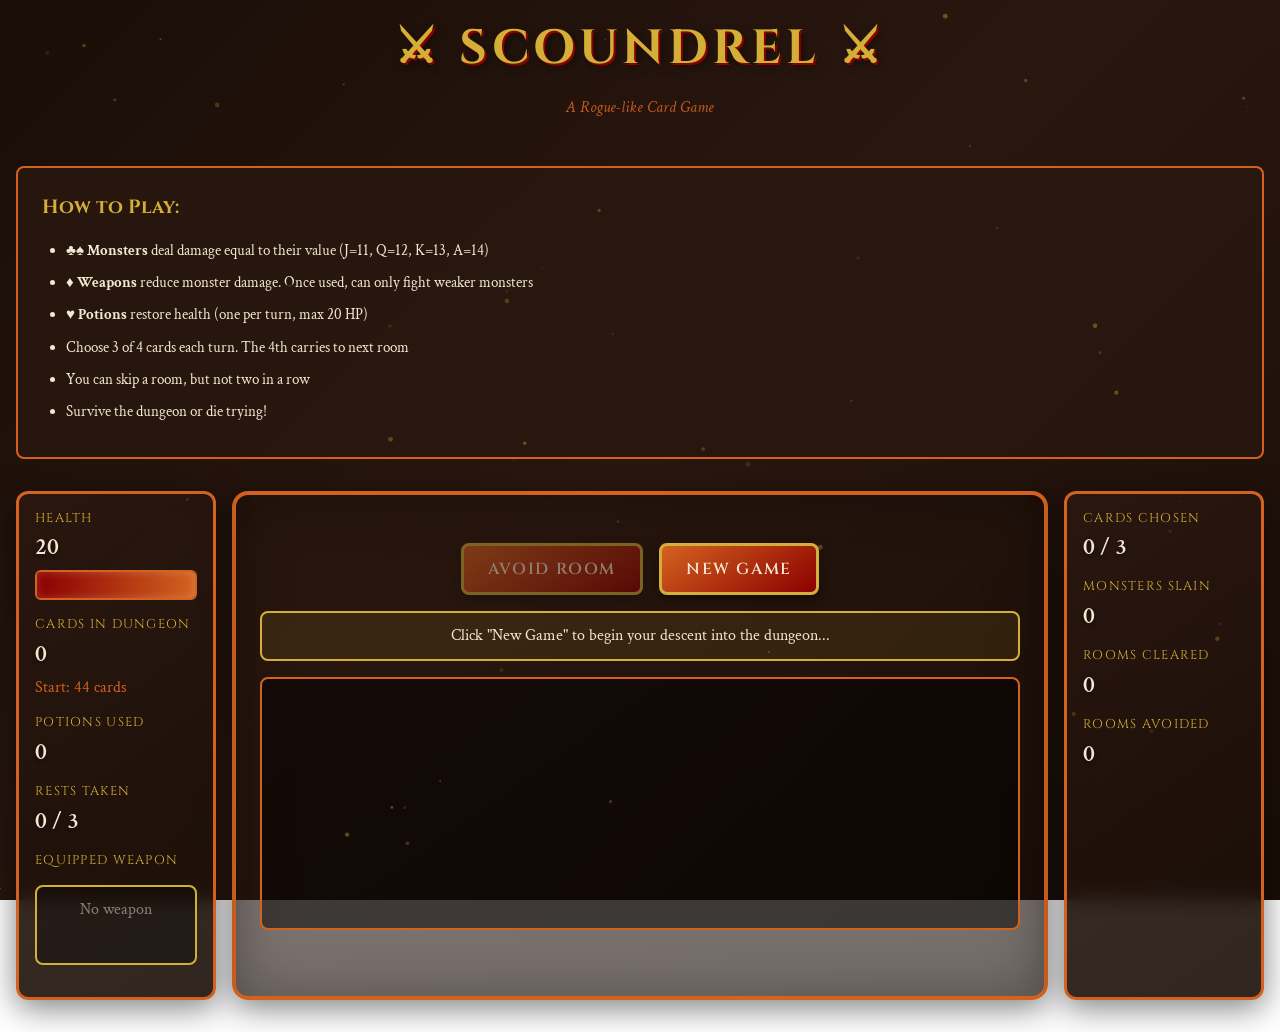
<file: scoundrel-map.html>
<!DOCTYPE html>
<html lang="en">

<head>
    <meta charset="UTF-8">
    <meta name="viewport" content="width=device-width, initial-scale=1.0">
    <title>Scoundrel - A Rogue-like Card Game</title>
    <link
        href="https://fonts.googleapis.com/css2?family=Cinzel:wght@400;600;700&family=Crimson+Text:ital,wght@0,400;0,600;1,400&display=swap"
        rel="stylesheet">
    <style>
        :root {
            --parchment: #f4e8d0;
            --dark-wood: #2a1810;
            --burnt-orange: #d4621f;
            --blood-red: #8b0000;
            --gold: #d4af37;
            --shadow: rgba(0, 0, 0, 0.5);
            --card-bg: #1a1a1a;
        }

        * {
            margin: 0;
            padding: 0;
            box-sizing: border-box;
        }

        #particleCanvas {
            position: fixed;
            top: 0;
            left: 0;
            width: 100%;
            height: 100%;
            pointer-events: none;
            z-index: 999;
        }

        body {
            font-family: 'Crimson Text', serif;
            background: linear-gradient(135deg, #1a0e08 0%, #2a1810 50%, #1a0e08 100%);
            background-attachment: fixed;
            color: var(--parchment);
            min-height: 100vh;
            overflow-x: hidden;
            position: relative;
        }

        body::before {
            content: '';
            position: fixed;
            top: 0;
            left: 0;
            right: 0;
            bottom: 0;
            background-image:
                repeating-linear-gradient(0deg, transparent, transparent 2px, rgba(0, 0, 0, .03) 2px, rgba(0, 0, 0, .03) 4px),
                repeating-linear-gradient(90deg, transparent, transparent 2px, rgba(0, 0, 0, .03) 2px, rgba(0, 0, 0, .03) 4px);
            pointer-events: none;
            opacity: 0.3;
        }

        .container {
            max-width: 1400px;
            margin: 0 auto;
            padding: 2rem;
            position: relative;
            z-index: 1;
        }

        header {
            text-align: center;
            margin-bottom: 3rem;
            animation: fadeInDown 0.8s ease-out;
        }

        h1 {
            font-family: 'Cinzel', serif;
            font-size: 4rem;
            font-weight: 700;
            color: var(--gold);
            text-shadow:
                2px 2px 0 var(--blood-red),
                4px 4px 8px var(--shadow);
            letter-spacing: 0.1em;
            margin-bottom: 0.5rem;
        }

        .subtitle {
            font-style: italic;
            font-size: 1.2rem;
            color: var(--burnt-orange);
            opacity: 0.9;
        }

        .game-board {
            display: grid;
            grid-template-columns: 200px 1fr 200px;
            gap: 2rem;
            margin-bottom: 2rem;
            animation: fadeIn 1s ease-out 0.3s backwards;
        }

        .stats-panel {
            background: linear-gradient(145deg, rgba(42, 24, 16, 0.9), rgba(26, 14, 8, 0.9));
            border: 3px solid var(--burnt-orange);
            border-radius: 12px;
            padding: 1.5rem;
            box-shadow: 0 8px 32px var(--shadow);
            backdrop-filter: blur(10px);
        }

        .stat-item {
            margin-bottom: 1.5rem;
        }

        .stat-label {
            font-family: 'Cinzel', serif;
            font-size: 0.9rem;
            color: var(--gold);
            text-transform: uppercase;
            letter-spacing: 0.1em;
            margin-bottom: 0.5rem;
        }

        .stat-value {
            font-size: 2rem;
            font-weight: 600;
            color: var(--parchment);
            text-shadow: 0 2px 4px var(--shadow);
        }

        .health-bar {
            width: 100%;
            height: 30px;
            background: rgba(0, 0, 0, 0.5);
            border: 2px solid var(--burnt-orange);
            border-radius: 6px;
            overflow: hidden;
            position: relative;
            margin-top: 0.5rem;
        }

        .health-fill {
            height: 100%;
            background: linear-gradient(90deg, var(--blood-red), var(--burnt-orange));
            transition: width 0.5s ease-out;
            box-shadow: inset 0 0 10px rgba(255, 255, 255, 0.2);
        }

        .weapon-display {
            background: rgba(0, 0, 0, 0.3);
            border: 2px solid var(--gold);
            border-radius: 8px;
            padding: 1rem;
            margin-top: 1rem;
            min-height: 100px;
        }

        .weapon-card {
            position: relative;
        }

        .play-area {
            background: linear-gradient(145deg, rgba(42, 24, 16, 0.6), rgba(26, 14, 8, 0.6));
            border: 4px solid var(--burnt-orange);
            border-radius: 16px;
            padding: 2rem;
            min-height: 500px;
            box-shadow:
                0 8px 32px var(--shadow),
                inset 0 0 60px rgba(0, 0, 0, 0.3);
        }

        .room {
            display: grid;
            grid-template-columns: repeat(4, 1fr);
            gap: 1.5rem;
            margin-bottom: 2rem;
        }

        .card {
            aspect-ratio: 2.5/4;
            background: var(--card-bg);
            border: 3px solid var(--gold);
            border-radius: 12px;
            cursor: pointer;
            position: relative;
            transition: all 0.3s ease;
            transform-style: preserve-3d;
            box-shadow: 0 4px 12px var(--shadow);
        }

        .card:hover:not(.disabled) {
            transform: translateY(-12px) scale(1.05);
            box-shadow:
                0 12px 24px var(--shadow),
                0 0 30px rgba(212, 175, 55, 0.4);
            border-color: var(--parchment);
        }

        .card.selected {
            animation: cardFlip 0.6s ease-out;
        }

        @keyframes cardFlip {
            0% {
                transform: rotateY(0deg) scale(1);
            }

            50% {
                transform: rotateY(90deg) scale(1.1);
            }

            100% {
                transform: rotateY(0deg) scale(1);
            }
        }

        .card.monster:hover:not(.disabled) {
            box-shadow:
                0 12px 24px var(--shadow),
                0 0 40px rgba(139, 0, 0, 0.6);
        }

        .card.weapon:hover:not(.disabled) {
            box-shadow:
                0 12px 24px var(--shadow),
                0 0 40px rgba(212, 175, 55, 0.6);
        }

        .card.potion:hover:not(.disabled) {
            box-shadow:
                0 12px 24px var(--shadow),
                0 0 40px rgba(0, 170, 0, 0.6);
        }

        .card.disabled {
            opacity: 0.5;
            cursor: not-allowed;
        }

        .card-inner {
            width: 100%;
            height: 100%;
            padding: 1rem;
            display: flex;
            flex-direction: column;
            align-items: center;
            justify-content: center;
            position: relative;
        }

        .card-suit {
            font-size: 3rem;
            margin-bottom: 0.5rem;
        }

        .card-value {
            font-family: 'Cinzel', serif;
            font-size: 2.5rem;
            font-weight: 700;
            text-shadow: 0 2px 4px var(--shadow);
        }

        .card-type {
            font-size: 0.9rem;
            text-transform: uppercase;
            letter-spacing: 0.1em;
            margin-top: 0.5rem;
            opacity: 0.8;
        }

        .card.monster {
            border-color: #8b0000;
            background: linear-gradient(145deg, #1a0000, #2a0a0a);
        }

        .card.weapon {
            border-color: #4a4a4a;
            background: linear-gradient(145deg, #2a2a2a, #1a1a1a);
        }

        .card.potion {
            border-color: #00aa00;
            background: linear-gradient(145deg, #002200, #003300);
        }

        .card-back {
            background: linear-gradient(145deg, var(--burnt-orange), var(--blood-red));
            border: 3px solid var(--gold);
            border-radius: 12px;
            aspect-ratio: 2.5/4;
            display: flex;
            align-items: center;
            justify-content: center;
            font-family: 'Cinzel', serif;
            font-size: 1.5rem;
            color: var(--gold);
            text-shadow: 0 2px 4px var(--shadow);
            box-shadow: 0 4px 12px var(--shadow);
        }

        .controls {
            display: flex;
            gap: 1rem;
            justify-content: center;
            flex-wrap: wrap;
        }

        button {
            font-family: 'Cinzel', serif;
            font-size: 1.1rem;
            padding: 1rem 2rem;
            background: linear-gradient(145deg, var(--burnt-orange), var(--blood-red));
            color: var(--parchment);
            border: 3px solid var(--gold);
            border-radius: 8px;
            cursor: pointer;
            transition: all 0.3s ease;
            text-transform: uppercase;
            letter-spacing: 0.1em;
            box-shadow: 0 4px 12px var(--shadow);
            font-weight: 600;
        }

        button:hover:not(:disabled) {
            transform: translateY(-2px);
            box-shadow: 0 6px 16px var(--shadow);
            background: linear-gradient(145deg, var(--gold), var(--burnt-orange));
        }

        button:disabled {
            opacity: 0.5;
            cursor: not-allowed;
        }

        .message {
            background: rgba(212, 175, 55, 0.1);
            border: 2px solid var(--gold);
            border-radius: 8px;
            padding: 1rem;
            margin-top: 1rem;
            text-align: center;
            font-size: 1.1rem;
            min-height: 60px;
            display: flex;
            align-items: center;
            justify-content: center;
            animation: messageSlide 0.3s ease-out;
        }

        .map-container {
            margin-top: 1.5rem;
            background: rgba(0, 0, 0, 0.5);
            border: 2px solid var(--burnt-orange);
            border-radius: 8px;
            padding: 1rem;
            display: flex;
            justify-content: center;
            align-items: center;
        }

        #mapCanvas {
            border-radius: 4px;
            cursor: pointer;
        }

        .damage-indicator {
            position: fixed;
            font-family: 'Cinzel', serif;
            font-size: 2rem;
            font-weight: 700;
            color: var(--blood-red);
            text-shadow: 0 0 10px var(--blood-red);
            pointer-events: none;
            z-index: 1000;
            animation: damageFloat 1s ease-out forwards;
        }

        .heal-indicator {
            position: fixed;
            font-family: 'Cinzel', serif;
            font-size: 2rem;
            font-weight: 700;
            color: #00ff00;
            text-shadow: 0 0 10px #00ff00;
            pointer-events: none;
            z-index: 1000;
            animation: damageFloat 1s ease-out forwards;
        }

        .monster-stack {
            position: absolute;
            top: 0;
            right: -10px;
            background: rgba(139, 0, 0, 0.9);
            border: 2px solid var(--blood-red);
            border-radius: 50%;
            width: 30px;
            height: 30px;
            display: flex;
            align-items: center;
            justify-content: center;
            font-weight: 700;
            font-size: 0.9rem;
        }

        @keyframes fadeIn {
            from {
                opacity: 0;
                transform: translateY(20px);
            }

            to {
                opacity: 1;
                transform: translateY(0);
            }
        }

        @keyframes fadeInDown {
            from {
                opacity: 0;
                transform: translateY(-30px);
            }

            to {
                opacity: 1;
                transform: translateY(0);
            }
        }

        @keyframes messageSlide {
            from {
                opacity: 0;
                transform: translateX(-20px);
            }

            to {
                opacity: 1;
                transform: translateX(0);
            }
        }

        @keyframes damageFloat {
            0% {
                opacity: 1;
                transform: translateY(0) scale(1);
            }

            100% {
                opacity: 0;
                transform: translateY(-80px) scale(1.5);
            }
        }

        @keyframes shake {

            0%,
            100% {
                transform: translateX(0);
            }

            10%,
            30%,
            50%,
            70%,
            90% {
                transform: translateX(-5px);
            }

            20%,
            40%,
            60%,
            80% {
                transform: translateX(5px);
            }
        }

        .shake {
            animation: shake 0.5s ease-in-out;
        }

        @keyframes pulse {

            0%,
            100% {
                transform: scale(1);
            }

            50% {
                transform: scale(1.05);
            }
        }

        .pulse {
            animation: pulse 0.3s ease-in-out;
        }

        .game-over {
            position: fixed;
            top: 0;
            left: 0;
            right: 0;
            bottom: 0;
            background: rgba(0, 0, 0, 0.95);
            display: flex;
            align-items: center;
            justify-content: center;
            z-index: 2000;
            animation: fadeIn 0.5s ease-out;
        }

        .game-over-content {
            background: linear-gradient(145deg, rgba(42, 24, 16, 0.95), rgba(26, 14, 8, 0.95));
            border: 4px solid var(--gold);
            border-radius: 16px;
            padding: 3rem;
            text-align: center;
            max-width: 500px;
            box-shadow: 0 16px 48px var(--shadow);
        }

        .game-over-content h2 {
            font-family: 'Cinzel', serif;
            font-size: 3rem;
            color: var(--gold);
            margin-bottom: 1.5rem;
            text-shadow: 2px 2px 4px var(--shadow);
        }

        .helper-modal {
            position: fixed;
            top: 0;
            left: 0;
            right: 0;
            bottom: 0;
            background: rgba(0, 0, 0, 0.9);
            display: flex;
            align-items: center;
            justify-content: center;
            z-index: 1500;
            animation: fadeIn 0.3s ease-out;
        }

        .helper-modal-content {
            background: linear-gradient(145deg, rgba(42, 24, 16, 0.95), rgba(26, 14, 8, 0.95));
            border: 4px solid var(--gold);
            border-radius: 16px;
            padding: 2rem;
            text-align: center;
            max-width: 500px;
            box-shadow: 0 16px 48px var(--shadow);
        }

        .helper-modal-content h3 {
            font-family: 'Cinzel', serif;
            font-size: 2rem;
            color: var(--gold);
            margin-bottom: 1rem;
        }

        .helper-card-display {
            margin: 1.5rem 0;
            display: flex;
            justify-content: center;
            gap: 1rem;
        }

        .helper-card {
            background: var(--card-bg);
            border: 3px solid var(--gold);
            border-radius: 12px;
            padding: 1.5rem;
            min-width: 150px;
        }

        .helper-buttons {
            display: flex;
            gap: 1rem;
            justify-content: center;
            margin-top: 1.5rem;
        }

        .score {
            font-size: 2rem;
            margin-bottom: 2rem;
            color: var(--parchment);
        }

        @media (max-width: 1024px) {
            .game-board {
                grid-template-columns: 1fr;
            }

            .room {
                grid-template-columns: repeat(2, 1fr);
            }

            h1 {
                font-size: 2.5rem;
            }
        }

        @media (max-height: 900px) {

            /* Adjustments for 1080p height (1920x1080) and similar */
            .container {
                padding: 1rem;
            }

            h1 {
                font-size: 3rem;
                margin-bottom: 1rem;
            }

            .subtitle {
                font-size: 1rem;
            }

            .game-board {
                gap: 1rem;
                margin-bottom: 1rem;
            }

            .stats-panel {
                padding: 1rem;
            }

            .stat-item {
                margin-bottom: 1rem;
            }

            .stat-label {
                font-size: 0.8rem;
                margin-bottom: 0.3rem;
            }

            .stat-value {
                font-size: 1.5rem;
            }

            .weapon-display {
                padding: 0.75rem;
                min-height: 80px;
            }

            .play-area {
                padding: 1.5rem;
                min-height: 400px;
            }

            .room {
                gap: 1rem;
                margin-bottom: 1.5rem;
            }

            .card {
                aspect-ratio: 2.5/3.8;
            }

            .card-suit {
                font-size: 2.5rem;
                margin-bottom: 0.3rem;
            }

            .card-value {
                font-size: 2rem;
            }

            .card-type {
                font-size: 0.8rem;
                margin-top: 0.3rem;
            }

            button {
                font-size: 1rem;
                padding: 0.75rem 1.5rem;
            }

            .message {
                padding: 0.75rem;
                font-size: 1rem;
                min-height: 50px;
            }

            .map-container {
                margin-top: 1rem;
                padding: 0.75rem;
            }

            #mapCanvas {
                max-width: 100%;
            }

            .instructions {
                padding: 1rem;
                margin-bottom: 1.5rem;
                font-size: 0.95rem;
                line-height: 1.5;
            }

            .instructions h3 {
                font-size: 1.2rem;
                margin-bottom: 0.75rem;
            }

            .instructions ul {
                margin-left: 1.25rem;
            }

            .instructions li {
                margin-bottom: 0.4rem;
            }
        }

        @media (max-height: 768px) {

            /* Further adjustments for 720p and smaller heights */
            .container {
                padding: 0.5rem;
            }

            header {
                margin-bottom: 1.5rem;
            }

            h1 {
                font-size: 2.5rem;
                margin-bottom: 0.5rem;
            }

            .subtitle {
                font-size: 0.9rem;
            }

            .game-board {
                gap: 0.75rem;
                margin-bottom: 0.75rem;
            }

            .stats-panel {
                padding: 0.75rem;
            }

            .stat-item {
                margin-bottom: 0.75rem;
            }

            .stat-label {
                font-size: 0.75rem;
            }

            .stat-value {
                font-size: 1.25rem;
            }

            .health-bar {
                height: 24px;
                margin-top: 0.3rem;
            }

            .weapon-display {
                padding: 0.5rem;
                min-height: 70px;
                font-size: 0.85rem;
            }

            .play-area {
                padding: 1rem;
                min-height: 350px;
            }

            .room {
                gap: 0.75rem;
                margin-bottom: 1rem;
            }

            .card {
                aspect-ratio: 2.5/3.6;
            }

            .card-suit {
                font-size: 2rem;
                margin-bottom: 0.25rem;
            }

            .card-value {
                font-size: 1.75rem;
            }

            .card-type {
                font-size: 0.75rem;
            }

            button {
                font-size: 0.9rem;
                padding: 0.6rem 1.25rem;
            }

            .controls {
                gap: 0.75rem;
            }

            .message {
                padding: 0.6rem;
                font-size: 0.95rem;
                min-height: 45px;
                margin-top: 0.75rem;
            }

            .map-container {
                margin-top: 0.75rem;
                padding: 0.5rem;
            }

            #mapCanvas {
                transform: scale(0.9);
                transform-origin: center;
            }

            .instructions {
                padding: 0.75rem;
                margin-bottom: 1rem;
                font-size: 0.9rem;
            }

            .instructions h3 {
                font-size: 1.1rem;
                margin-bottom: 0.5rem;
            }

            .instructions li {
                margin-bottom: 0.3rem;
            }

            .game-over-content,
            .helper-modal-content {
                padding: 2rem;
                max-width: 450px;
            }

            .game-over-content h2 {
                font-size: 2.5rem;
                margin-bottom: 1rem;
            }

            .helper-modal-content h3 {
                font-size: 1.75rem;
                margin-bottom: 0.75rem;
            }
        }

        @media (max-width: 768px) {

            /* Mobile portrait - for v2.0 but adding basic support */
            h1 {
                font-size: 2rem;
            }

            .game-board {
                grid-template-columns: 1fr;
            }

            .room {
                grid-template-columns: repeat(2, 1fr);
                gap: 0.5rem;
            }

            .card-suit {
                font-size: 1.75rem;
            }

            .card-value {
                font-size: 1.5rem;
            }

            #mapCanvas {
                width: 100%;
                height: auto;
            }
        }

        .instructions {
            background: rgba(42, 24, 16, 0.8);
            border: 2px solid var(--burnt-orange);
            border-radius: 8px;
            padding: 1.5rem;
            margin-bottom: 2rem;
            line-height: 1.6;
        }

        .instructions h3 {
            font-family: 'Cinzel', serif;
            color: var(--gold);
            margin-bottom: 1rem;
        }

        .instructions ul {
            margin-left: 1.5rem;
        }

        .instructions li {
            margin-bottom: 0.5rem;
        }

        .dungeon-info {
            font-size: 1rem;
            color: var(--burnt-orange);
            margin-top: 0.5rem;
        }
    </style>
</head>

<body>
    <canvas id="particleCanvas"></canvas>
    <div class="container">
        <header>
            <h1>⚔ SCOUNDREL ⚔</h1>
            <p class="subtitle">A Rogue-like Card Game</p>
        </header>

        <div class="instructions" id="instructions">
            <h3>How to Play:</h3>
            <ul>
                <li><strong>♣♠ Monsters</strong> deal damage equal to their value (J=11, Q=12, K=13, A=14)</li>
                <li><strong>♦ Weapons</strong> reduce monster damage. Once used, can only fight weaker monsters</li>
                <li><strong>♥ Potions</strong> restore health (one per turn, max 20 HP)</li>
                <li>Choose 3 of 4 cards each turn. The 4th carries to next room</li>
                <li>You can skip a room, but not two in a row</li>
                <li>Survive the dungeon or die trying!</li>
            </ul>
        </div>

        <div class="game-board">
            <div class="stats-panel">
                <div class="stat-item">
                    <div class="stat-label">Health</div>
                    <div class="stat-value" id="health">20</div>
                    <div class="health-bar">
                        <div class="health-fill" id="healthBar" style="width: 100%"></div>
                    </div>
                </div>
                <div class="stat-item">
                    <div class="stat-label">Cards in Dungeon</div>
                    <div class="stat-value" id="deckCount">44</div>
                    <div class="dungeon-info">Start: 44 cards</div>
                </div>
                <div class="stat-item">
                    <div class="stat-label">Potions Used</div>
                    <div class="stat-value" id="potionCount">0</div>
                </div>
                <div class="stat-item">
                    <div class="stat-label">Rests Taken</div>
                    <div class="stat-value" id="restCount">0 / 3</div>
                </div>
                <div class="stat-item">
                    <div class="stat-label">Equipped Weapon</div>
                    <div class="weapon-display" id="weaponDisplay">
                        <div style="text-align: center; opacity: 0.5;">No weapon</div>
                    </div>
                </div>
            </div>

            <div class="play-area">
                <div class="room" id="room"></div>
                <div class="controls">
                    <button id="avoidBtn">Avoid Room</button>
                    <button id="newGameBtn">New Game</button>
                </div>
                <div class="message" id="message">Click "New Game" to begin your descent into the dungeon...</div>
                <div class="map-container">
                    <canvas id="mapCanvas"></canvas>
                </div>
            </div>

            <div class="stats-panel">
                <div class="stat-item">
                    <div class="stat-label">Cards Chosen</div>
                    <div class="stat-value" id="cardsChosen">0 / 3</div>
                </div>
                <div class="stat-item">
                    <div class="stat-label">Monsters Slain</div>
                    <div class="stat-value" id="monstersSlain">0</div>
                </div>
                <div class="stat-item">
                    <div class="stat-label">Rooms Cleared</div>
                    <div class="stat-value" id="roomsCleared">0</div>
                </div>
                <div class="stat-item">
                    <div class="stat-label">Rooms Avoided</div>
                    <div class="stat-value" id="roomsAvoided">0</div>
                </div>
            </div>
        </div>
    </div>

    <script>
        // Game state
        let gameState = {
            health: 20,
            maxHealth: 20,
            deck: [],
            room: [],
            cardsChosen: 0,
            weapon: null,
            weaponLastMonster: Infinity,
            lastRoomAvoided: false,
            potionUsedThisTurn: false,
            monstersSlain: 0,
            roomsCleared: 0,
            roomsAvoided: 0,
            potionsUsed: 0,
            gameOver: false,
            dungeonMap: null,
            currentRoomIndex: 0,
            playerPosition: null,
            redCardHelpers: [], // Store red face cards for helpers
            restRoomIndex: null, // Which room is the rest room
            restsUsed: 0, // How many times player has rested (max 3)
            justRested: false // True if just rested, prevents consecutive rests
        };

        // Card creation
        function createDeck() {
            const deck = [];
            const suits = {
                clubs: '♣',
                spades: '♠',
                diamonds: '♦',
                hearts: '♥'
            };

            // Monster names by value
            const monsterNames = {
                2: 'Rat',
                3: 'Spider',
                4: 'Goblin',
                5: 'Skeleton',
                6: 'Orc',
                7: 'Warg',
                8: 'Troll',
                9: 'Wraith',
                10: 'Chimera',
                11: 'Dragon',
                12: 'Titan',
                13: 'Roc',
                14: 'Cyclops'
            };

            // Monsters: all clubs and spades
            ['clubs', 'spades'].forEach(suit => {
                for (let value = 2; value <= 14; value++) {
                    deck.push({
                        suit: suits[suit],
                        value: value,
                        type: 'monster',
                        display: getCardDisplay(value),
                        name: monsterNames[value]
                    });
                }
            });

            // Weapon names by value
            const weaponNames = {
                2: 'Stick',
                3: 'Dagger',
                4: 'Short Sword',
                5: 'Mace',
                6: 'Battle Axe',
                7: 'Longsword',
                8: 'War Hammer',
                9: 'Greatsword',
                10: 'Halberd'
            };

            // Weapons: diamonds 2-10
            for (let value = 2; value <= 10; value++) {
                deck.push({
                    suit: suits.diamonds,
                    value: value,
                    type: 'weapon',
                    display: getCardDisplay(value),
                    name: weaponNames[value]
                });
            }

            // Potion names by value
            const potionNames = {
                2: 'Weak Tonic',
                3: 'Minor Elixir',
                4: 'Healing Brew',
                5: 'Health Potion',
                6: 'Greater Potion',
                7: 'Vitality Draught',
                8: 'Major Elixir',
                9: 'Superior Brew',
                10: 'Legendary Potion'
            };

            // Potions: hearts 2-10
            for (let value = 2; value <= 10; value++) {
                deck.push({
                    suit: suits.hearts,
                    value: value,
                    type: 'potion',
                    display: getCardDisplay(value),
                    name: potionNames[value]
                });
            }

            return shuffle(deck);
        }

        function getCardDisplay(value) {
            const faces = { 11: 'J', 12: 'Q', 13: 'K', 14: 'A' };
            return faces[value] || value.toString();
        }

        function shuffle(array) {
            const arr = [...array];
            for (let i = arr.length - 1; i > 0; i--) {
                const j = Math.floor(Math.random() * (i + 1));
                [arr[i], arr[j]] = [arr[j], arr[i]];
            }
            return arr;
        }

        // Advanced Dungeon Map Generation
        function generateDungeonMap() {
            const rooms = [];
            const numRooms = 14; // Balanced for 44 card deck
            const cols = 5;
            const rows = 4;
            const cellWidth = 80;
            const cellHeight = 60;
            const paddingX = 40;
            const paddingY = 40;

            // Generate potential grid positions
            const grid = [];
            for (let r = 0; r < rows; r++) {
                for (let c = 0; c < cols; c++) {
                    grid.push({ r, c });
                }
            }

            // Simple randomized spanning tree for guaranteed connectivity
            const shuffledGrid = shuffle(grid);
            const selectedPositions = shuffledGrid.slice(0, numRooms);

            // Ensure start and end are at reasonable positions
            // Start at top-left-ish, Boss at bottom-right-ish
            selectedPositions[0] = { r: 0, c: 0 };
            selectedPositions[numRooms - 1] = { r: rows - 1, c: cols - 1 };

            for (let i = 0; i < numRooms; i++) {
                const pos = selectedPositions[i];
                rooms.push({
                    id: i,
                    x: pos.c * cellWidth + paddingX + (Math.random() - 0.5) * 20,
                    y: pos.r * cellHeight + paddingY + (Math.random() - 0.5) * 20,
                    cleared: i === 0,
                    isStart: i === 0,
                    isFinal: i === numRooms - 1,
                    isSpecial: false,
                    specialType: null,
                    connections: [],
                    corridors: {} // Store corridor types: { targetId: 'long'|'short' }
                });
            }

            // Connect nearby rooms to form a graph
            for (let i = 0; i < numRooms; i++) {
                for (let j = i + 1; j < numRooms; j++) {
                    const dx = rooms[i].x - rooms[j].x;
                    const dy = rooms[i].y - rooms[j].y;
                    const dist = Math.sqrt(dx * dx + dy * dy);

                    // Connect if close enough
                    if (dist < 120 && rooms[i].connections.length < 3 && rooms[j].connections.length < 3) {
                        rooms[i].connections.push(j);
                        rooms[j].connections.push(i);
                        const type = dist > 90 ? 'long' : 'short';
                        rooms[i].corridors[j] = type;
                        rooms[j].corridors[i] = type;
                    }
                }
            }

            // Ensure every room has at least one connection
            rooms.forEach((room, i) => {
                if (room.connections.length === 0) {
                    const nearest = rooms.reduce((prev, curr, idx) => {
                        if (idx === i) return prev;
                        const dist = Math.sqrt((room.x - curr.x) ** 2 + (room.y - curr.y) ** 2);
                        const prevDist = Math.sqrt((room.x - rooms[prev].x) ** 2 + (room.y - rooms[prev].y) ** 2);
                        return dist < prevDist ? idx : prev;
                    }, i === 0 ? 1 : 0);
                    room.connections.push(nearest);
                    rooms[nearest].connections.push(i);
                    room.corridors[nearest] = 'long';
                    rooms[nearest].corridors[i] = 'long';
                }
            });

            // Select one final boss room (last room generated)
            rooms[numRooms - 1].isFinal = true;

            // Select special helper rooms
            const numSpecialRooms = Math.floor(Math.random() * 3) + 2;
            const availableForSpecial = rooms.filter(r => !r.isStart && !r.isFinal);
            const specialRooms = shuffle(availableForSpecial).slice(0, numSpecialRooms);
            const redCardTypes = ['jack', 'queen', 'king', 'ace'];
            specialRooms.forEach((room, idx) => {
                room.isSpecial = true;
                room.specialType = redCardTypes[idx % redCardTypes.length];
            });

            // Select 1-2 rest rooms
            const availableForRest = rooms.filter(r => !r.isStart && !r.isFinal && !r.isSpecial);
            const numRestRooms = Math.floor(Math.random() * 2) + 1;
            const restRooms = shuffle(availableForRest).slice(0, numRestRooms);
            restRooms.forEach(room => {
                room.isRestRoom = true;
                room.restsUsed = 0;
            });

            return rooms;
        }

        // --- NEW: Map State for Animations ---
        let mapAnimation = {
            playerX: 0,
            playerY: 0,
            targetX: 0,
            targetY: 0,
            isMoving: false,
            torchRadius: 80
        };

        // Map Rendering
        const mapCanvas = document.getElementById('mapCanvas');
        const mapCtx = mapCanvas.getContext('2d');

        // Make canvas responsive
        function resizeMapCanvas() {
            const container = mapCanvas.parentElement;
            const rect = container.getBoundingClientRect();
            const maxWidth = Math.min(440, rect.width - 32); // 32px for padding
            const maxHeight = Math.min(280, window.innerHeight * 0.25); // Max 25% of viewport height

            mapCanvas.width = maxWidth;
            mapCanvas.height = maxHeight;

            drawDungeonMap();
        }

        resizeMapCanvas();
        window.addEventListener('resize', resizeMapCanvas);

        function drawDungeonMap() {
            if (!gameState.dungeonMap) return;

            mapCtx.clearRect(0, 0, mapCanvas.width, mapCanvas.height);

            const scaleX = mapCanvas.width / 440;
            const scaleY = mapCanvas.height / 280;
            const scale = Math.min(scaleX, scaleY);

            // Update player animated position
            if (mapAnimation.isMoving) {
                const dx = mapAnimation.targetX - mapAnimation.playerX;
                const dy = mapAnimation.targetY - mapAnimation.playerY;
                const dist = Math.sqrt(dx * dx + dy * dy);
                if (dist < 1) {
                    mapAnimation.playerX = mapAnimation.targetX;
                    mapAnimation.playerY = mapAnimation.targetY;
                    mapAnimation.isMoving = false;
                } else {
                    mapAnimation.playerX += dx * 0.1;
                    mapAnimation.playerY += dy * 0.1;
                }
            } else {
                const currentRoom = gameState.dungeonMap[gameState.currentRoomIndex];
                mapAnimation.playerX = currentRoom.x;
                mapAnimation.playerY = currentRoom.y;
            }

            const currentRoom = gameState.dungeonMap[gameState.currentRoomIndex];
            const visibleRooms = new Set([gameState.currentRoomIndex]);
            currentRoom.connections.forEach(connId => visibleRooms.add(connId));

            // Background Parchment Texture (Simulated)
            mapCtx.fillStyle = '#2a1810';
            mapCtx.fillRect(0, 0, mapCanvas.width, mapCanvas.height);

            // Draw grid lines for aesthetic
            mapCtx.strokeStyle = 'rgba(212, 175, 55, 0.05)';
            mapCtx.lineWidth = 1;
            for (let x = 0; x < mapCanvas.width; x += 40 * scale) {
                mapCtx.beginPath(); mapCtx.moveTo(x, 0); mapCtx.lineTo(x, mapCanvas.height); mapCtx.stroke();
            }
            for (let y = 0; y < mapCanvas.height; y += 40 * scale) {
                mapCtx.beginPath(); mapCtx.moveTo(0, y); mapCtx.lineTo(mapCanvas.width, y); mapCtx.stroke();
            }

            // Draw corridors
            gameState.dungeonMap.forEach(room => {
                room.connections.forEach(connId => {
                    if (connId > room.id) {
                        const connRoom = gameState.dungeonMap[connId];
                        const visible = visibleRooms.has(room.id) || visibleRooms.has(connId) ||
                            room.cleared || connRoom.cleared;

                        if (visible) {
                            const type = room.corridors[connId] || 'short';
                            mapCtx.save();
                            mapCtx.setLineDash(type === 'long' ? [10, 5] : []);
                            mapCtx.strokeStyle = (room.cleared && connRoom.cleared) ?
                                'rgba(100, 100, 100, 0.4)' : 'rgba(212, 98, 31, 0.6)';
                            mapCtx.lineWidth = (type === 'long' ? 4 : 6) * scale;

                            // "Hand-drawn" effect - double line
                            mapCtx.beginPath();
                            mapCtx.moveTo(room.x * scale, room.y * scale);
                            mapCtx.lineTo(connRoom.x * scale, connRoom.y * scale);
                            mapCtx.stroke();

                            mapCtx.strokeStyle = 'rgba(0, 0, 0, 0.2)';
                            mapCtx.lineWidth = 2 * scale;
                            mapCtx.stroke();
                            mapCtx.restore();
                        }
                    }
                });
            });

            // Draw rooms
            gameState.dungeonMap.forEach((room, idx) => {
                const visible = visibleRooms.has(idx) || room.cleared;
                if (!visible && !room.cleared) return;

                const isCurrent = idx === gameState.currentRoomIndex;
                const isAdjacent = currentRoom.connections.includes(idx);

                mapCtx.save();

                // Room shape (Rectangle for rooms)
                const size = 20 * scale;
                mapCtx.translate(room.x * scale, room.y * scale);

                let roomColor = '#1a0e08';
                let borderColor = '#d4621f';

                if (isCurrent) {
                    borderColor = '#d4af37';
                    mapCtx.shadowBlur = 15 * scale;
                    mapCtx.shadowColor = '#d4af37';
                } else if (room.cleared) {
                    borderColor = '#555';
                    roomColor = '#222';
                } else if (isAdjacent) {
                    borderColor = '#d4af37';
                }

                mapCtx.fillStyle = roomColor;
                mapCtx.strokeStyle = borderColor;
                mapCtx.lineWidth = 3 * scale;
                mapCtx.lineJoin = 'round';

                mapCtx.beginPath();
                mapCtx.rect(-size / 2, -size / 2, size, size);
                mapCtx.fill();
                mapCtx.stroke();

                // Room Icons
                mapCtx.shadowBlur = 0;
                mapCtx.fillStyle = borderColor;
                mapCtx.font = `${12 * scale}px Arial`;
                mapCtx.textAlign = 'center';
                mapCtx.textBaseline = 'middle';

                if (room.isStart) mapCtx.fillText('S', 0, 0);
                else if (room.isFinal) mapCtx.fillText('☠', 0, 0);
                else if (room.isRestRoom && room.cleared) mapCtx.fillText('🔥', 0, 0);
                else if (room.isSpecial && (visible || room.cleared) && !room.cleared) mapCtx.fillText('?', 0, 0);

                mapCtx.restore();
            });

            // Torchlight Effect (Radial Gradient with Wobble)
            const torchX = mapAnimation.playerX * scale;
            const torchY = mapAnimation.playerY * scale;

            // Subtle flickering wobble
            const wobble = Math.sin(Date.now() / 150) * 2 * scale;
            const radiusWobble = Math.sin(Date.now() / 100) * 5 * scale;
            const torchRadius = (150 + radiusWobble) * scale;

            mapCtx.save();
            const grad = mapCtx.createRadialGradient(
                torchX + wobble, torchY + wobble,
                20 * scale,
                torchX + wobble, torchY + wobble,
                torchRadius
            );
            grad.addColorStop(0, 'rgba(0,0,0,0)');
            grad.addColorStop(0.6, 'rgba(0,0,0,0.3)');
            grad.addColorStop(1, 'rgba(0,0,0,0.85)');

            mapCtx.fillStyle = grad;
            mapCtx.globalCompositeOperation = 'source-over';
            mapCtx.fillRect(0, 0, mapCanvas.width, mapCanvas.height);
            mapCtx.restore();

            // Player Token
            mapCtx.save();
            mapCtx.fillStyle = '#fff';
            mapCtx.shadowBlur = 10 * scale;
            mapCtx.shadowColor = '#fff';
            mapCtx.beginPath();
            mapCtx.arc(mapAnimation.playerX * scale, mapAnimation.playerY * scale, 6 * scale, 0, Math.PI * 2);
            mapCtx.fill();
            mapCtx.restore();
        }

        // Animate map updates
        function animateMap() {
            drawDungeonMap();
            requestAnimationFrame(animateMap);
        }
        animateMap();

        // Map click handler
        mapCanvas.addEventListener('click', (e) => {
            if (gameState.gameOver) return;

            // Allow clicking if: (1) room is cleared (3 cards chosen) OR (2) room was avoided
            const canMove = gameState.cardsChosen >= 3 || gameState.room.length === 0;
            if (!canMove) return;

            const rect = mapCanvas.getBoundingClientRect();
            const x = e.clientX - rect.left;
            const y = e.clientY - rect.top;

            // Account for canvas scaling
            const scaleX = mapCanvas.width / 440;
            const scaleY = mapCanvas.height / 280;
            const scale = Math.min(scaleX, scaleY);

            const currentRoom = gameState.dungeonMap[gameState.currentRoomIndex];
            const connectedRooms = new Set(currentRoom.connections);

            // Check if clicked on any connected room (cleared or not)
            gameState.dungeonMap.forEach((room, idx) => {
                if (connectedRooms.has(idx)) {
                    const roomX = room.x * scale;
                    const roomY = room.y * scale;
                    const distance = Math.sqrt((x - roomX) ** 2 + (y - roomY) ** 2);
                    if (distance < 15 * scale) {
                        moveToRoom(idx);
                    }
                }
            });
        });

        function moveToRoom(roomIndex) {
            const oldRoomIndex = gameState.currentRoomIndex;
            const oldRoom = gameState.dungeonMap[oldRoomIndex];

            // If leaving an avoided room (no cards dealt yet), mark it as uncleared
            if (gameState.room.length === 0 && gameState.cardsChosen === 0 && !oldRoom.isStart) {
                oldRoom.cleared = false;
            }

            gameState.currentRoomIndex = roomIndex;
            const room = gameState.dungeonMap[roomIndex];

            // Start movement animation
            mapAnimation.targetX = room.x;
            mapAnimation.targetY = room.y;
            mapAnimation.isMoving = true;

            // Reset avoid flag when moving to new room
            gameState.lastRoomAvoided = false;

            // Check if this is a cleared rest room (bonfire)
            if (room.isRestRoom && room.cleared && !gameState.justRested && gameState.restsUsed < 3) {
                setTimeout(() => showRestModal(room), 600);
                return;
            }

            // If room is already cleared, just move there and let player choose next room
            if (room.cleared) {
                showMessage(`Passing through cleared chamber... Choose your next path.`);
                drawDungeonMap();
                return;
            }

            // Entering a new room means player is no longer "just rested"
            gameState.justRested = false;

            showMessage(`Entering new chamber...`);

            // Check if special room
            if (room.isSpecial) {
                setTimeout(() => showHelperEncounter(room), 500);
            } else {
                setTimeout(dealRoom, 800);
            }

            drawDungeonMap();
        }

        function showHelperEncounter(room) {
            const helpers = {
                jack: {
                    title: 'The Mysterious Squire',
                    offers: () => {
                        const weapon = {
                            suit: '♦',
                            value: Math.floor(Math.random() * 5) + 2, // 2-6
                            type: 'weapon',
                            display: null,
                            name: null
                        };
                        weapon.display = getCardDisplay(weapon.value);
                        const weaponNames = { 2: 'Stick', 3: 'Dagger', 4: 'Short Sword', 5: 'Mace', 6: 'Battle Axe' };
                        weapon.name = weaponNames[weapon.value];
                        return [weapon];
                    }
                },
                queen: {
                    title: 'The Wandering Healer',
                    offers: () => {
                        const potion = {
                            suit: '♥',
                            value: Math.floor(Math.random() * 5) + 3, // 3-7
                            type: 'potion',
                            display: null,
                            name: null
                        };
                        potion.display = getCardDisplay(potion.value);
                        const potionNames = { 3: 'Minor Elixir', 4: 'Healing Brew', 5: 'Health Potion', 6: 'Greater Potion', 7: 'Vitality Draught' };
                        potion.name = potionNames[potion.value];
                        return [potion];
                    }
                },
                king: {
                    title: 'The Noble Merchant',
                    offers: () => {
                        const weapon = {
                            suit: '♦',
                            value: Math.floor(Math.random() * 5) + 3, // 3-7
                            type: 'weapon',
                            display: null,
                            name: null
                        };
                        weapon.display = getCardDisplay(weapon.value);
                        const weaponNames = { 3: 'Dagger', 4: 'Short Sword', 5: 'Mace', 6: 'Battle Axe', 7: 'Longsword' };
                        weapon.name = weaponNames[weapon.value];

                        const potion = {
                            suit: '♥',
                            value: Math.floor(Math.random() * 5) + 4, // 4-8
                            type: 'potion',
                            display: null,
                            name: null
                        };
                        potion.display = getCardDisplay(potion.value);
                        const potionNames = { 4: 'Healing Brew', 5: 'Health Potion', 6: 'Greater Potion', 7: 'Vitality Draught', 8: 'Major Elixir' };
                        potion.name = potionNames[potion.value];

                        return [weapon, potion];
                    }
                },
                ace: {
                    title: 'The Legendary Benefactor',
                    offers: () => {
                        const weapon = {
                            suit: '♦',
                            value: Math.floor(Math.random() * 3) + 7, // 7-9
                            type: 'weapon',
                            display: null,
                            name: null
                        };
                        weapon.display = getCardDisplay(weapon.value);
                        const weaponNames = { 7: 'Longsword', 8: 'War Hammer', 9: 'Greatsword' };
                        weapon.name = weaponNames[weapon.value];

                        const potion = {
                            suit: '♥',
                            value: Math.floor(Math.random() * 3) + 8, // 8-10
                            type: 'potion',
                            display: null,
                            name: null
                        };
                        potion.display = getCardDisplay(potion.value);
                        const potionNames = { 8: 'Major Elixir', 9: 'Superior Brew', 10: 'Legendary Potion' };
                        potion.name = potionNames[potion.value];

                        return [weapon, potion];
                    }
                }
            };

            const helper = helpers[room.specialType];
            const offerings = helper.offers();

            const modal = document.createElement('div');
            modal.className = 'helper-modal';

            let cardsHTML = '';
            offerings.forEach((item, idx) => {
                cardsHTML += `
                    <div class="helper-card">
                        <div class="card-suit" style="font-size: 2rem;">${item.suit}</div>
                        <div class="card-value" style="font-size: 1.5rem; margin: 0.5rem 0;">${item.display}</div>
                        <div style="font-size: 0.9rem; text-transform: capitalize;">${item.type}</div>
                        <div style="font-size: 0.85rem; opacity: 0.8; margin-top: 0.3rem;">(${item.name})</div>
                        <button onclick="acceptHelper(${idx})" style="margin-top: 1rem; padding: 0.5rem 1rem; font-size: 0.9rem;">
                            Take ${item.type}
                        </button>
                    </div>
                `;
            });

            modal.innerHTML = `
                <div class="helper-modal-content">
                    <h3>${helper.title}</h3>
                    <p style="margin-bottom: 1rem; font-style: italic;">"I offer you aid in your quest, traveler..."</p>
                    <div class="helper-card-display">
                        ${cardsHTML}
                    </div>
                    <div class="helper-buttons">
                        <button onclick="declineHelper()">Decline Offer</button>
                    </div>
                </div>
            `;

            document.body.appendChild(modal);

            // Store offerings in a temporary variable for access
            window.currentOfferings = offerings;
        }

        window.acceptHelper = function (index) {
            const item = window.currentOfferings[index];

            if (item.type === 'weapon') {
                gameState.weapon = item;
                gameState.weaponLastMonster = Infinity;
                showMessage(`Accepted ${item.name}! Weapon equipped.`);
                createParticles(window.innerWidth / 2, window.innerHeight / 2, 30, '#d4af37', 'heal');
            } else if (item.type === 'potion') {
                const healAmount = Math.min(item.value, gameState.maxHealth - gameState.health);
                gameState.health = Math.min(gameState.maxHealth, gameState.health + item.value);
                gameState.potionsUsed++;
                showMessage(`Used ${item.name}! Restored ${healAmount} health.`);
                createParticles(window.innerWidth / 2, window.innerHeight / 2, 30, '#00ff00', 'heal');
            }

            document.querySelector('.helper-modal').remove();
            updateUI();
            setTimeout(dealRoom, 500);
        };

        window.declineHelper = function () {
            showMessage('Declined the offer. Proceeding into the room...');
            document.querySelector('.helper-modal').remove();
            setTimeout(dealRoom, 500);
        };

        function showRestModal(room) {
            const restsRemaining = 3 - gameState.restsUsed;

            const modal = document.createElement('div');
            modal.className = 'helper-modal';

            modal.innerHTML = `
                <div class="helper-modal-content">
                    <h3>🔥 Bonfire Chamber 🔥</h3>
                    <p style="margin-bottom: 1rem; font-style: italic;">
                        "A warm fire crackles in the hearth. You may rest here to recover your strength."
                    </p>
                    <div style="margin: 1.5rem 0; font-size: 1.2rem;">
                        <div>Restore: <span style="color: #00ff00; font-weight: bold;">+5 HP</span></div>
                        <div style="margin-top: 0.5rem; font-size: 0.9rem; opacity: 0.8;">
                            Rests remaining: ${restsRemaining}
                        </div>
                    </div>
                    <div class="helper-buttons">
                        <button onclick="acceptRest()">Rest at Bonfire</button>
                        <button onclick="declineRest()">Continue On</button>
                    </div>
                </div>
            `;

            document.body.appendChild(modal);
        }

        window.acceptRest = function () {
            const oldHealth = gameState.health;
            gameState.health = Math.min(gameState.maxHealth, gameState.health + 5);
            const healAmount = gameState.health - oldHealth;
            gameState.restsUsed++;
            gameState.justRested = true; // Prevent consecutive rests

            showMessage(`Rested at the bonfire! Restored ${healAmount} HP. Choose your next path.`);
            createParticles(window.innerWidth / 2, window.innerHeight / 2, 40, '#ff6600', 'heal');

            document.querySelector('.helper-modal').remove();
            updateUI();
            drawDungeonMap();
        };

        window.declineRest = function () {
            showMessage('You press onward without resting. Choose your next path.');
            document.querySelector('.helper-modal').remove();
            drawDungeonMap();
        };

        // UI Updates
        function updateUI() {
            document.getElementById('health').textContent = gameState.health;
            const healthBar = document.getElementById('healthBar');
            healthBar.style.width =
                `${Math.max(0, (gameState.health / gameState.maxHealth) * 100)}%`;

            // Pulse effect on health change
            healthBar.classList.add('pulse');
            setTimeout(() => healthBar.classList.remove('pulse'), 300);

            document.getElementById('deckCount').textContent = gameState.deck.length;
            document.getElementById('cardsChosen').textContent = `${gameState.cardsChosen} / 3`;
            document.getElementById('monstersSlain').textContent = gameState.monstersSlain;
            document.getElementById('roomsCleared').textContent = gameState.roomsCleared;
            document.getElementById('roomsAvoided').textContent = gameState.roomsAvoided;
            document.getElementById('potionCount').textContent = gameState.potionsUsed;
            document.getElementById('restCount').textContent = `${gameState.restsUsed} / 3`;

            // Update weapon display
            const weaponDisplay = document.getElementById('weaponDisplay');
            if (gameState.weapon) {
                weaponDisplay.innerHTML = `
                    <div class="card-inner">
                        <div class="card-suit">${gameState.weapon.suit}</div>
                        <div class="card-value">${gameState.weapon.display}</div>
                        <div class="card-type">Weapon</div>
                        <div style="font-size: 0.85rem; margin-top: 0.3rem; opacity: 0.8;">(${gameState.weapon.name})</div>
                        ${gameState.weaponLastMonster < Infinity ?
                        `<div style="font-size: 0.8rem; margin-top: 0.5rem; opacity: 0.7;">
                                Max monster: ${gameState.weaponLastMonster}
                            </div>` : ''}
                    </div>
                `;
            } else {
                weaponDisplay.innerHTML = '<div style="text-align: center; opacity: 0.5;">No weapon</div>';
            }

            // Update avoid button
            document.getElementById('avoidBtn').disabled =
                gameState.lastRoomAvoided || gameState.cardsChosen > 0 || gameState.room.length === 0;
        }

        function renderRoom() {
            const roomElement = document.getElementById('room');
            roomElement.innerHTML = '';

            gameState.room.forEach((card, index) => {
                const cardElement = document.createElement('div');
                cardElement.className = `card ${card.type}`;

                if (gameState.cardsChosen >= 3) {
                    cardElement.classList.add('disabled');
                }

                cardElement.innerHTML = `
                    <div class="card-inner">
                        <div class="card-suit">${card.suit}</div>
                        <div class="card-value">${card.display}</div>
                        <div class="card-type">${card.type.charAt(0).toUpperCase() + card.type.slice(1)}</div>
                        <div style="font-size: 0.85rem; margin-top: 0.3rem; opacity: 0.8;">(${card.name})</div>
                    </div>
                `;

                cardElement.onclick = () => chooseCard(index);
                roomElement.appendChild(cardElement);
            });
        }

        function showMessage(text, isError = false) {
            const messageEl = document.getElementById('message');
            messageEl.textContent = text;
            messageEl.style.borderColor = isError ? '#8b0000' : '#d4af37';
        }

        function showDamageIndicator(amount, x, y, isHeal = false) {
            const indicator = document.createElement('div');
            indicator.className = isHeal ? 'heal-indicator' : 'damage-indicator';
            indicator.textContent = isHeal ? `+${amount}` : `-${amount}`;
            indicator.style.left = x + 'px';
            indicator.style.top = y + 'px';
            document.body.appendChild(indicator);

            // Create particles
            if (isHeal) {
                createParticles(x, y, 20, '#00ff00', 'heal');
            } else {
                createParticles(x, y, 30, '#ff0000', 'blood');
                // Shake the screen on damage
                document.querySelector('.container').classList.add('shake');
                setTimeout(() => {
                    document.querySelector('.container').classList.remove('shake');
                }, 500);
            }

            setTimeout(() => indicator.remove(), 1000);
        }

        // Game logic
        function newGame() {
            gameState = {
                health: 20,
                maxHealth: 20,
                deck: createDeck(),
                room: [],
                cardsChosen: 0,
                weapon: null,
                weaponLastMonster: Infinity,
                lastRoomAvoided: false,
                potionUsedThisTurn: false,
                monstersSlain: 0,
                roomsCleared: 0,
                roomsAvoided: 0,
                potionsUsed: 0,
                gameOver: false,
                dungeonMap: generateDungeonMap(),
                currentRoomIndex: 0,
                restsUsed: 0,
                justRested: false
            };

            // Initialize player animated position
            const startRoom = gameState.dungeonMap[0];
            mapAnimation.playerX = startRoom.x;
            mapAnimation.playerY = startRoom.y;
            mapAnimation.targetX = startRoom.x;
            mapAnimation.targetY = startRoom.y;
            mapAnimation.isMoving = false;

            document.getElementById('instructions').style.display = 'none';
            updateUI();
            drawDungeonMap();
            dealRoom();
            showMessage('A new adventure begins! Choose 3 of the 4 cards.');
        }

        function dealRoom() {
            // Don't deal if we already have a full room
            if (gameState.room.length >= 4) {
                console.log('Room already has cards, skipping deal');
                return;
            }

            // Keep the 4th card from previous room if exists
            const carryOver = gameState.room.length === 1 ? gameState.room[0] : null;
            gameState.room = carryOver ? [carryOver] : [];

            // Deal until we have 4 cards
            while (gameState.room.length < 4 && gameState.deck.length > 0) {
                gameState.room.push(gameState.deck.shift());
            }

            gameState.cardsChosen = 0;
            gameState.potionUsedThisTurn = false;

            if (gameState.deck.length === 0 && gameState.room.length < 4) {
                endGame();
                return;
            }

            renderRoom();
            updateUI();
            drawDungeonMap();
        }

        function chooseCard(index) {
            if (gameState.cardsChosen >= 3 || gameState.gameOver) return;

            const card = gameState.room[index];
            const cardElement = document.querySelectorAll('.card')[index];
            const rect = cardElement.getBoundingClientRect();

            // Add flip animation
            cardElement.classList.add('selected');

            // Handle card based on type
            switch (card.type) {
                case 'weapon':
                    handleWeapon(card);
                    // Golden sparkles for weapon
                    createParticles(rect.left + rect.width / 2, rect.top + rect.height / 2, 15, '#d4af37', 'heal');
                    break;
                case 'potion':
                    handlePotion(card, rect.left + rect.width / 2, rect.top);
                    break;
                case 'monster':
                    handleMonster(card, rect.left + rect.width / 2, rect.top);

                    // CRITICAL: Check for death immediately after monster damage
                    if (gameState.health <= 0) {
                        gameState.gameOver = true;
                        // Remove card from room before ending
                        gameState.room.splice(index, 1);
                        renderRoom();
                        updateUI();
                        // Small delay so player sees the damage
                        setTimeout(() => endGame(), 1000);
                        return;
                    }
                    break;
            }

            // Remove card from room
            gameState.room.splice(index, 1);
            gameState.cardsChosen++;

            // Check if turn is complete
            if (gameState.cardsChosen >= 3) {
                setTimeout(() => {
                    if (gameState.health <= 0) {
                        endGame();
                    } else if (gameState.room.length === 1) {
                        gameState.roomsCleared++;
                        gameState.lastRoomAvoided = false;

                        // Mark current room as cleared
                        gameState.dungeonMap[gameState.currentRoomIndex].cleared = true;

                        // Entering and clearing a new room means no longer "just rested"
                        gameState.justRested = false;

                        drawDungeonMap();

                        // Check if there are adjacent uncleared rooms
                        const currentRoom = gameState.dungeonMap[gameState.currentRoomIndex];
                        const hasAdjacentRooms = currentRoom.connections.some(connId =>
                            !gameState.dungeonMap[connId].cleared
                        );

                        if (hasAdjacentRooms || currentRoom.connections.length > 0) {
                            showMessage('Room cleared! Click an adjacent room on the map to continue.');
                        } else {
                            // No adjacent rooms available
                            showMessage('Room cleared! No more paths available.');
                        }
                    }
                }, 500);
            }

            renderRoom();
            updateUI();
        }

        function handleWeapon(card) {
            gameState.weapon = card;
            gameState.weaponLastMonster = Infinity;
            showMessage(`Equipped ${card.name} (${card.display}${card.suit} - ${card.value} damage)`);
        }

        function handlePotion(card, x, y) {
            if (gameState.potionUsedThisTurn) {
                showMessage(`Only one potion per turn! ${card.name} wasted.`);
                return;
            }

            const oldHealth = gameState.health;
            gameState.health = Math.min(gameState.maxHealth, gameState.health + card.value);
            const healAmount = gameState.health - oldHealth;
            gameState.potionUsedThisTurn = true;
            gameState.potionsUsed++;

            if (healAmount > 0) {
                showDamageIndicator(healAmount, x, y, true);
                showMessage(`Drank ${card.name}! Restored ${healAmount} health.`);
            } else {
                showMessage(`Drank ${card.name}! Already at full health.`);
            }
        }

        function handleMonster(card, x, y) {
            let damage = card.value;
            let message = '';

            if (gameState.weapon && card.value <= gameState.weaponLastMonster) {
                // Use weapon
                damage = Math.max(0, card.value - gameState.weapon.value);
                gameState.weaponLastMonster = card.value;
                message = `Fought ${card.name} (${card.value}) with ${gameState.weapon.name}. `;

                if (damage > 0) {
                    message += `Took ${damage} damage!`;
                } else {
                    message += 'No damage taken!';
                }
            } else {
                // Fight barehanded
                message = `Fought ${card.name} barehanded! Took ${damage} damage!`;
            }

            gameState.health -= damage;
            gameState.monstersSlain++;

            if (damage > 0) {
                showDamageIndicator(damage, x, y, false);
            }

            showMessage(message);
        }

        function avoidRoom() {
            if (gameState.lastRoomAvoided || gameState.cardsChosen > 0) return;

            // Put all room cards at bottom of deck
            gameState.deck.push(...gameState.room);
            gameState.room = [];
            gameState.lastRoomAvoided = true;
            gameState.roomsAvoided++;

            // Mark current room as "cleared" so player can backtrack
            gameState.dungeonMap[gameState.currentRoomIndex].cleared = true;

            showMessage('Room avoided! Click an adjacent room on the map to backtrack.');
            drawDungeonMap();
        }

        function endGame() {
            gameState.gameOver = true;

            let score;
            let title;
            let message;

            if (gameState.health <= 0) {
                // Calculate negative score
                score = gameState.health;
                for (const card of gameState.deck) {
                    if (card.type === 'monster') {
                        score -= card.value;
                    }
                }
                title = '💀 DEFEAT 💀';
                message = 'You have fallen in the dungeon...';
            } else {
                // Victory!
                score = gameState.health;
                // Bonus for potion on last card
                if (gameState.room.length > 0 && gameState.room[0].type === 'potion' &&
                    gameState.health === gameState.maxHealth) {
                    score += gameState.room[0].value;
                }
                title = '🏆 VICTORY 🏆';
                message = 'You have conquered the dungeon!';
            }

            const gameOverEl = document.createElement('div');
            gameOverEl.className = 'game-over';
            gameOverEl.innerHTML = `
                <div class="game-over-content">
                    <h2>${title}</h2>
                    <p>${message}</p>
                    <div class="score">Score: ${score}</div>
                    <div style="margin-bottom: 1rem;">
                        <div>Monsters Slain: ${gameState.monstersSlain}</div>
                        <div>Rooms Cleared: ${gameState.roomsCleared}</div>
                        <div>Potions Used: ${gameState.potionsUsed}</div>
                        <div>Rests Taken: ${gameState.restsUsed}</div>
                    </div>
                    <button id="playAgainBtn">Play Again</button>
                </div>
            `;
            document.body.appendChild(gameOverEl);

            // Add event listener to play again button
            document.getElementById('playAgainBtn').addEventListener('click', () => {
                location.reload();
            });
        }

        // Particle System
        const canvas = document.getElementById('particleCanvas');
        const ctx = canvas.getContext('2d');

        canvas.width = window.innerWidth;
        canvas.height = window.innerHeight;

        window.addEventListener('resize', () => {
            canvas.width = window.innerWidth;
            canvas.height = window.innerHeight;
        });

        class Particle {
            constructor(x, y, color, type = 'damage') {
                this.x = x;
                this.y = y;
                this.vx = (Math.random() - 0.5) * 4;
                this.vy = -Math.random() * 6 - 2;
                this.life = 1;
                this.decay = Math.random() * 0.015 + 0.015;
                this.size = Math.random() * 4 + 2;
                this.color = color;
                this.type = type;
                this.gravity = 0.15;
            }

            update() {
                this.x += this.vx;
                this.y += this.vy;
                this.vy += this.gravity;
                this.life -= this.decay;
                this.vx *= 0.98;
            }

            draw() {
                ctx.save();
                ctx.globalAlpha = this.life;

                if (this.type === 'heal') {
                    // Sparkle effect for healing
                    ctx.fillStyle = this.color;
                    ctx.beginPath();
                    ctx.arc(this.x, this.y, this.size, 0, Math.PI * 2);
                    ctx.fill();

                    ctx.strokeStyle = '#ffffff';
                    ctx.lineWidth = 1;
                    ctx.beginPath();
                    ctx.arc(this.x, this.y, this.size + 2, 0, Math.PI * 2);
                    ctx.stroke();
                } else if (this.type === 'blood') {
                    // Blood splatter
                    ctx.fillStyle = this.color;
                    ctx.beginPath();
                    ctx.arc(this.x, this.y, this.size, 0, Math.PI * 2);
                    ctx.fill();
                } else {
                    // Default particle
                    ctx.fillStyle = this.color;
                    ctx.fillRect(this.x, this.y, this.size, this.size);
                }

                ctx.restore();
            }
        }

        let particles = [];

        function createParticles(x, y, count, color, type) {
            for (let i = 0; i < count; i++) {
                particles.push(new Particle(x, y, color, type));
            }
        }

        function animateParticles() {
            ctx.clearRect(0, 0, canvas.width, canvas.height);

            particles = particles.filter(p => p.life > 0);

            particles.forEach(particle => {
                particle.update();
                particle.draw();
            });

            requestAnimationFrame(animateParticles);
        }

        animateParticles();

        // Ambient floating particles for atmosphere
        class AmbientParticle {
            constructor() {
                this.x = Math.random() * canvas.width;
                this.y = Math.random() * canvas.height;
                this.size = Math.random() * 2 + 0.5;
                this.speedX = (Math.random() - 0.5) * 0.5;
                this.speedY = (Math.random() - 0.5) * 0.5;
                this.opacity = Math.random() * 0.3 + 0.1;
            }

            update() {
                this.x += this.speedX;
                this.y += this.speedY;

                if (this.x > canvas.width) this.x = 0;
                if (this.x < 0) this.x = canvas.width;
                if (this.y > canvas.height) this.y = 0;
                if (this.y < 0) this.y = canvas.height;
            }

            draw() {
                ctx.save();
                ctx.globalAlpha = this.opacity;
                ctx.fillStyle = '#d4af37';
                ctx.beginPath();
                ctx.arc(this.x, this.y, this.size, 0, Math.PI * 2);
                ctx.fill();
                ctx.restore();
            }
        }

        const ambientParticles = [];
        for (let i = 0; i < 50; i++) {
            ambientParticles.push(new AmbientParticle());
        }

        function animateAmbient() {
            ambientParticles.forEach(p => {
                p.update();
                p.draw();
            });
        }

        // Modify the animate loop to include ambient particles
        function animate() {
            ctx.clearRect(0, 0, canvas.width, canvas.height);

            // Draw ambient particles
            ambientParticles.forEach(p => {
                p.update();
                p.draw();
            });

            // Draw effect particles
            particles = particles.filter(p => p.life > 0);
            particles.forEach(particle => {
                particle.update();
                particle.draw();
            });

            requestAnimationFrame(animate);
        }

        animate();

        // Initialize
        updateUI();

        // Add event listeners
        document.getElementById('newGameBtn').addEventListener('click', newGame);
        document.getElementById('avoidBtn').addEventListener('click', avoidRoom);
    </script>
</body>

</html>
</file>
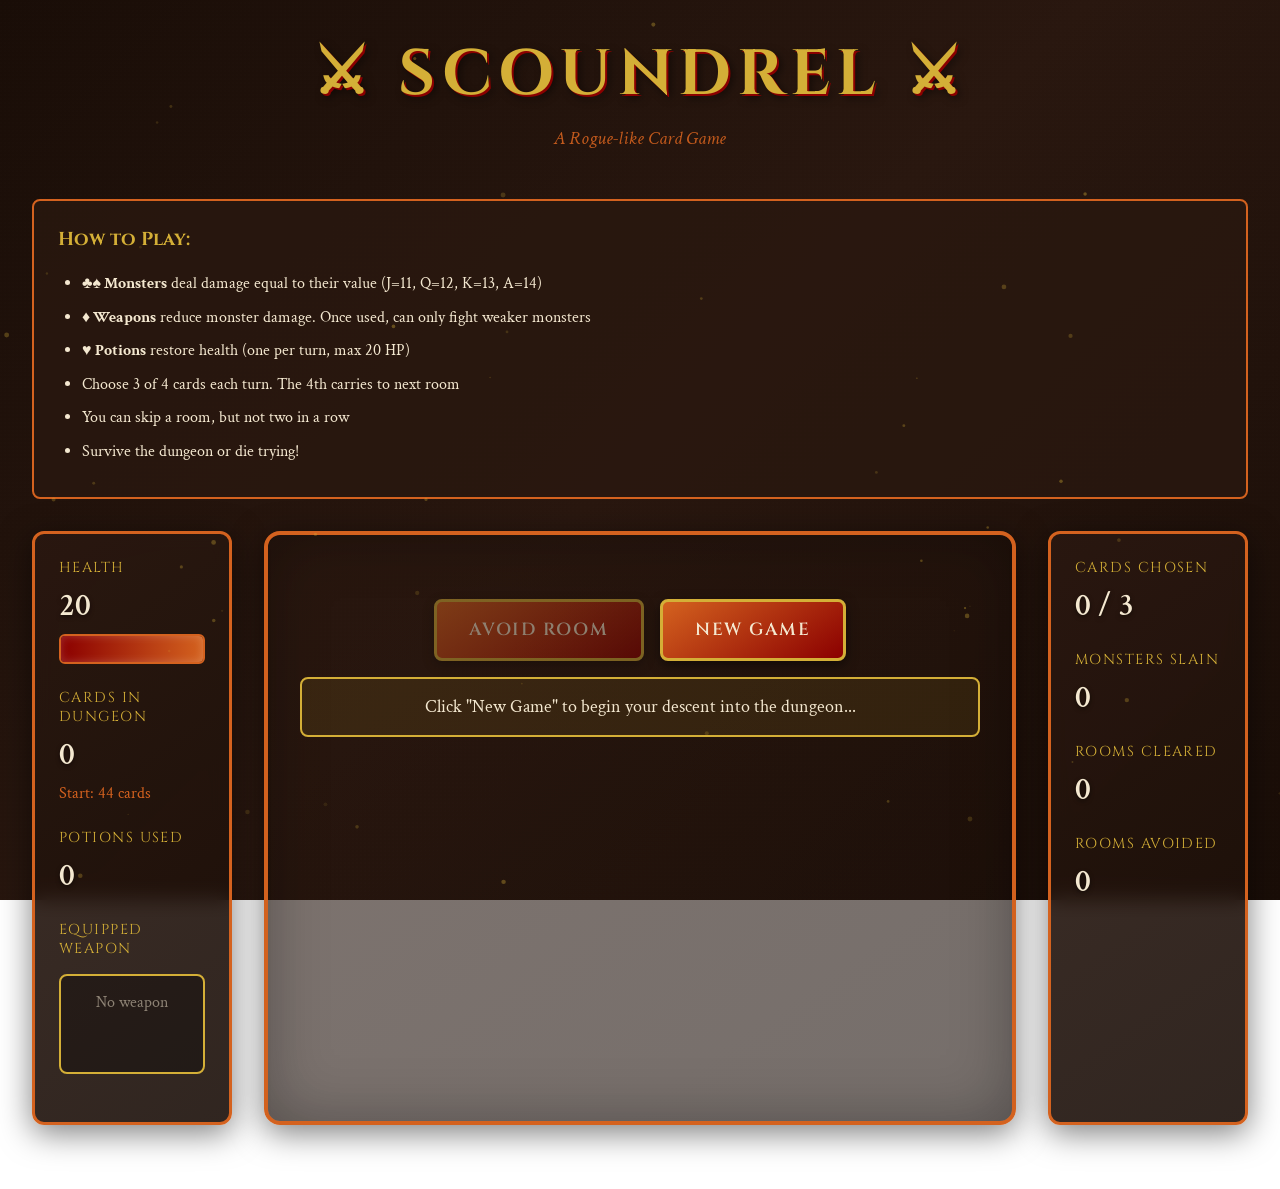
<file: scoundrel-nomap.html>
<!DOCTYPE html>
<html lang="en">
<head>
    <meta charset="UTF-8">
    <meta name="viewport" content="width=device-width, initial-scale=1.0">
    <title>Scoundrel - A Rogue-like Card Game</title>
    <link href="https://fonts.googleapis.com/css2?family=Cinzel:wght@400;600;700&family=Crimson+Text:ital,wght@0,400;0,600;1,400&display=swap" rel="stylesheet">
    <style>
        :root {
            --parchment: #f4e8d0;
            --dark-wood: #2a1810;
            --burnt-orange: #d4621f;
            --blood-red: #8b0000;
            --gold: #d4af37;
            --shadow: rgba(0, 0, 0, 0.5);
            --card-bg: #1a1a1a;
        }

        * {
            margin: 0;
            padding: 0;
            box-sizing: border-box;
        }

        #particleCanvas {
            position: fixed;
            top: 0;
            left: 0;
            width: 100%;
            height: 100%;
            pointer-events: none;
            z-index: 999;
        }

        body {
            font-family: 'Crimson Text', serif;
            background: linear-gradient(135deg, #1a0e08 0%, #2a1810 50%, #1a0e08 100%);
            background-attachment: fixed;
            color: var(--parchment);
            min-height: 100vh;
            overflow-x: hidden;
            position: relative;
        }

        body::before {
            content: '';
            position: fixed;
            top: 0;
            left: 0;
            right: 0;
            bottom: 0;
            background-image: 
                repeating-linear-gradient(0deg, transparent, transparent 2px, rgba(0,0,0,.03) 2px, rgba(0,0,0,.03) 4px),
                repeating-linear-gradient(90deg, transparent, transparent 2px, rgba(0,0,0,.03) 2px, rgba(0,0,0,.03) 4px);
            pointer-events: none;
            opacity: 0.3;
        }

        .container {
            max-width: 1400px;
            margin: 0 auto;
            padding: 2rem;
            position: relative;
            z-index: 1;
        }

        header {
            text-align: center;
            margin-bottom: 3rem;
            animation: fadeInDown 0.8s ease-out;
        }

        h1 {
            font-family: 'Cinzel', serif;
            font-size: 4rem;
            font-weight: 700;
            color: var(--gold);
            text-shadow: 
                2px 2px 0 var(--blood-red),
                4px 4px 8px var(--shadow);
            letter-spacing: 0.1em;
            margin-bottom: 0.5rem;
        }

        .subtitle {
            font-style: italic;
            font-size: 1.2rem;
            color: var(--burnt-orange);
            opacity: 0.9;
        }

        .game-board {
            display: grid;
            grid-template-columns: 200px 1fr 200px;
            gap: 2rem;
            margin-bottom: 2rem;
            animation: fadeIn 1s ease-out 0.3s backwards;
        }

        .stats-panel {
            background: linear-gradient(145deg, rgba(42, 24, 16, 0.9), rgba(26, 14, 8, 0.9));
            border: 3px solid var(--burnt-orange);
            border-radius: 12px;
            padding: 1.5rem;
            box-shadow: 0 8px 32px var(--shadow);
            backdrop-filter: blur(10px);
        }

        .stat-item {
            margin-bottom: 1.5rem;
        }

        .stat-label {
            font-family: 'Cinzel', serif;
            font-size: 0.9rem;
            color: var(--gold);
            text-transform: uppercase;
            letter-spacing: 0.1em;
            margin-bottom: 0.5rem;
        }

        .stat-value {
            font-size: 2rem;
            font-weight: 600;
            color: var(--parchment);
            text-shadow: 0 2px 4px var(--shadow);
        }

        .health-bar {
            width: 100%;
            height: 30px;
            background: rgba(0, 0, 0, 0.5);
            border: 2px solid var(--burnt-orange);
            border-radius: 6px;
            overflow: hidden;
            position: relative;
            margin-top: 0.5rem;
        }

        .health-fill {
            height: 100%;
            background: linear-gradient(90deg, var(--blood-red), var(--burnt-orange));
            transition: width 0.5s ease-out;
            box-shadow: inset 0 0 10px rgba(255, 255, 255, 0.2);
        }

        .weapon-display {
            background: rgba(0, 0, 0, 0.3);
            border: 2px solid var(--gold);
            border-radius: 8px;
            padding: 1rem;
            margin-top: 1rem;
            min-height: 100px;
        }

        .weapon-card {
            position: relative;
        }

        .play-area {
            background: linear-gradient(145deg, rgba(42, 24, 16, 0.6), rgba(26, 14, 8, 0.6));
            border: 4px solid var(--burnt-orange);
            border-radius: 16px;
            padding: 2rem;
            min-height: 500px;
            box-shadow: 
                0 8px 32px var(--shadow),
                inset 0 0 60px rgba(0, 0, 0, 0.3);
        }

        .room {
            display: grid;
            grid-template-columns: repeat(4, 1fr);
            gap: 1.5rem;
            margin-bottom: 2rem;
        }

        .card {
            aspect-ratio: 2.5/4;
            background: var(--card-bg);
            border: 3px solid var(--gold);
            border-radius: 12px;
            cursor: pointer;
            position: relative;
            transition: all 0.3s ease;
            transform-style: preserve-3d;
            box-shadow: 0 4px 12px var(--shadow);
        }

        .card:hover:not(.disabled) {
            transform: translateY(-12px) scale(1.05);
            box-shadow: 
                0 12px 24px var(--shadow),
                0 0 30px rgba(212, 175, 55, 0.4);
            border-color: var(--parchment);
        }

        .card.selected {
            animation: cardFlip 0.6s ease-out;
        }

        @keyframes cardFlip {
            0% {
                transform: rotateY(0deg) scale(1);
            }
            50% {
                transform: rotateY(90deg) scale(1.1);
            }
            100% {
                transform: rotateY(0deg) scale(1);
            }
        }

        .card.monster:hover:not(.disabled) {
            box-shadow: 
                0 12px 24px var(--shadow),
                0 0 40px rgba(139, 0, 0, 0.6);
        }

        .card.weapon:hover:not(.disabled) {
            box-shadow: 
                0 12px 24px var(--shadow),
                0 0 40px rgba(212, 175, 55, 0.6);
        }

        .card.potion:hover:not(.disabled) {
            box-shadow: 
                0 12px 24px var(--shadow),
                0 0 40px rgba(0, 170, 0, 0.6);
        }

        .card.disabled {
            opacity: 0.5;
            cursor: not-allowed;
        }

        .card-inner {
            width: 100%;
            height: 100%;
            padding: 1rem;
            display: flex;
            flex-direction: column;
            align-items: center;
            justify-content: center;
            position: relative;
        }

        .card-suit {
            font-size: 3rem;
            margin-bottom: 0.5rem;
        }

        .card-value {
            font-family: 'Cinzel', serif;
            font-size: 2.5rem;
            font-weight: 700;
            text-shadow: 0 2px 4px var(--shadow);
        }

        .card-type {
            font-size: 0.9rem;
            text-transform: uppercase;
            letter-spacing: 0.1em;
            margin-top: 0.5rem;
            opacity: 0.8;
        }

        .card.monster {
            border-color: #8b0000;
            background: linear-gradient(145deg, #1a0000, #2a0a0a);
        }

        .card.weapon {
            border-color: #4a4a4a;
            background: linear-gradient(145deg, #2a2a2a, #1a1a1a);
        }

        .card.potion {
            border-color: #00aa00;
            background: linear-gradient(145deg, #002200, #003300);
        }

        .card-back {
            background: linear-gradient(145deg, var(--burnt-orange), var(--blood-red));
            border: 3px solid var(--gold);
            border-radius: 12px;
            aspect-ratio: 2.5/4;
            display: flex;
            align-items: center;
            justify-content: center;
            font-family: 'Cinzel', serif;
            font-size: 1.5rem;
            color: var(--gold);
            text-shadow: 0 2px 4px var(--shadow);
            box-shadow: 0 4px 12px var(--shadow);
        }

        .controls {
            display: flex;
            gap: 1rem;
            justify-content: center;
            flex-wrap: wrap;
        }

        button {
            font-family: 'Cinzel', serif;
            font-size: 1.1rem;
            padding: 1rem 2rem;
            background: linear-gradient(145deg, var(--burnt-orange), var(--blood-red));
            color: var(--parchment);
            border: 3px solid var(--gold);
            border-radius: 8px;
            cursor: pointer;
            transition: all 0.3s ease;
            text-transform: uppercase;
            letter-spacing: 0.1em;
            box-shadow: 0 4px 12px var(--shadow);
            font-weight: 600;
        }

        button:hover:not(:disabled) {
            transform: translateY(-2px);
            box-shadow: 0 6px 16px var(--shadow);
            background: linear-gradient(145deg, var(--gold), var(--burnt-orange));
        }

        button:disabled {
            opacity: 0.5;
            cursor: not-allowed;
        }

        .message {
            background: rgba(212, 175, 55, 0.1);
            border: 2px solid var(--gold);
            border-radius: 8px;
            padding: 1rem;
            margin-top: 1rem;
            text-align: center;
            font-size: 1.1rem;
            min-height: 60px;
            display: flex;
            align-items: center;
            justify-content: center;
            animation: messageSlide 0.3s ease-out;
        }

        .damage-indicator {
            position: fixed;
            font-family: 'Cinzel', serif;
            font-size: 2rem;
            font-weight: 700;
            color: var(--blood-red);
            text-shadow: 0 0 10px var(--blood-red);
            pointer-events: none;
            z-index: 1000;
            animation: damageFloat 1s ease-out forwards;
        }

        .heal-indicator {
            position: fixed;
            font-family: 'Cinzel', serif;
            font-size: 2rem;
            font-weight: 700;
            color: #00ff00;
            text-shadow: 0 0 10px #00ff00;
            pointer-events: none;
            z-index: 1000;
            animation: damageFloat 1s ease-out forwards;
        }

        .monster-stack {
            position: absolute;
            top: 0;
            right: -10px;
            background: rgba(139, 0, 0, 0.9);
            border: 2px solid var(--blood-red);
            border-radius: 50%;
            width: 30px;
            height: 30px;
            display: flex;
            align-items: center;
            justify-content: center;
            font-weight: 700;
            font-size: 0.9rem;
        }

        @keyframes fadeIn {
            from {
                opacity: 0;
                transform: translateY(20px);
            }
            to {
                opacity: 1;
                transform: translateY(0);
            }
        }

        @keyframes fadeInDown {
            from {
                opacity: 0;
                transform: translateY(-30px);
            }
            to {
                opacity: 1;
                transform: translateY(0);
            }
        }

        @keyframes messageSlide {
            from {
                opacity: 0;
                transform: translateX(-20px);
            }
            to {
                opacity: 1;
                transform: translateX(0);
            }
        }

        @keyframes damageFloat {
            0% {
                opacity: 1;
                transform: translateY(0) scale(1);
            }
            100% {
                opacity: 0;
                transform: translateY(-80px) scale(1.5);
            }
        }

        @keyframes shake {
            0%, 100% { transform: translateX(0); }
            10%, 30%, 50%, 70%, 90% { transform: translateX(-5px); }
            20%, 40%, 60%, 80% { transform: translateX(5px); }
        }

        .shake {
            animation: shake 0.5s ease-in-out;
        }

        @keyframes pulse {
            0%, 100% { transform: scale(1); }
            50% { transform: scale(1.05); }
        }

        .pulse {
            animation: pulse 0.3s ease-in-out;
        }

        .game-over {
            position: fixed;
            top: 0;
            left: 0;
            right: 0;
            bottom: 0;
            background: rgba(0, 0, 0, 0.95);
            display: flex;
            align-items: center;
            justify-content: center;
            z-index: 2000;
            animation: fadeIn 0.5s ease-out;
        }

        .game-over-content {
            background: linear-gradient(145deg, rgba(42, 24, 16, 0.95), rgba(26, 14, 8, 0.95));
            border: 4px solid var(--gold);
            border-radius: 16px;
            padding: 3rem;
            text-align: center;
            max-width: 500px;
            box-shadow: 0 16px 48px var(--shadow);
        }

        .game-over-content h2 {
            font-family: 'Cinzel', serif;
            font-size: 3rem;
            color: var(--gold);
            margin-bottom: 1.5rem;
            text-shadow: 2px 2px 4px var(--shadow);
        }

        .score {
            font-size: 2rem;
            margin-bottom: 2rem;
            color: var(--parchment);
        }

        @media (max-width: 1024px) {
            .game-board {
                grid-template-columns: 1fr;
            }

            .room {
                grid-template-columns: repeat(2, 1fr);
            }

            h1 {
                font-size: 2.5rem;
            }
        }

        .instructions {
            background: rgba(42, 24, 16, 0.8);
            border: 2px solid var(--burnt-orange);
            border-radius: 8px;
            padding: 1.5rem;
            margin-bottom: 2rem;
            line-height: 1.6;
        }

        .instructions h3 {
            font-family: 'Cinzel', serif;
            color: var(--gold);
            margin-bottom: 1rem;
        }

        .instructions ul {
            margin-left: 1.5rem;
        }

        .instructions li {
            margin-bottom: 0.5rem;
        }

        .dungeon-info {
            font-size: 1rem;
            color: var(--burnt-orange);
            margin-top: 0.5rem;
        }
    </style>
</head>
<body>
    <canvas id="particleCanvas"></canvas>
    <div class="container">
        <header>
            <h1>⚔ SCOUNDREL ⚔</h1>
            <p class="subtitle">A Rogue-like Card Game</p>
        </header>

        <div class="instructions" id="instructions">
            <h3>How to Play:</h3>
            <ul>
                <li><strong>♣♠ Monsters</strong> deal damage equal to their value (J=11, Q=12, K=13, A=14)</li>
                <li><strong>♦ Weapons</strong> reduce monster damage. Once used, can only fight weaker monsters</li>
                <li><strong>♥ Potions</strong> restore health (one per turn, max 20 HP)</li>
                <li>Choose 3 of 4 cards each turn. The 4th carries to next room</li>
                <li>You can skip a room, but not two in a row</li>
                <li>Survive the dungeon or die trying!</li>
            </ul>
        </div>

        <div class="game-board">
            <div class="stats-panel">
                <div class="stat-item">
                    <div class="stat-label">Health</div>
                    <div class="stat-value" id="health">20</div>
                    <div class="health-bar">
                        <div class="health-fill" id="healthBar" style="width: 100%"></div>
                    </div>
                </div>
                <div class="stat-item">
                    <div class="stat-label">Cards in Dungeon</div>
                    <div class="stat-value" id="deckCount">44</div>
                    <div class="dungeon-info">Start: 44 cards</div>
                </div>
                <div class="stat-item">
                    <div class="stat-label">Potions Used</div>
                    <div class="stat-value" id="potionCount">0</div>
                </div>
                <div class="stat-item">
                    <div class="stat-label">Equipped Weapon</div>
                    <div class="weapon-display" id="weaponDisplay">
                        <div style="text-align: center; opacity: 0.5;">No weapon</div>
                    </div>
                </div>
            </div>

            <div class="play-area">
                <div class="room" id="room"></div>
                <div class="controls">
                    <button id="avoidBtn">Avoid Room</button>
                    <button id="newGameBtn">New Game</button>
                </div>
                <div class="message" id="message">Click "New Game" to begin your descent into the dungeon...</div>
            </div>

            <div class="stats-panel">
                <div class="stat-item">
                    <div class="stat-label">Cards Chosen</div>
                    <div class="stat-value" id="cardsChosen">0 / 3</div>
                </div>
                <div class="stat-item">
                    <div class="stat-label">Monsters Slain</div>
                    <div class="stat-value" id="monstersSlain">0</div>
                </div>
                <div class="stat-item">
                    <div class="stat-label">Rooms Cleared</div>
                    <div class="stat-value" id="roomsCleared">0</div>
                </div>
                <div class="stat-item">
                    <div class="stat-label">Rooms Avoided</div>
                    <div class="stat-value" id="roomsAvoided">0</div>
                </div>
            </div>
        </div>
    </div>

    <script>
        // Game state
        let gameState = {
            health: 20,
            maxHealth: 20,
            deck: [],
            room: [],
            cardsChosen: 0,
            weapon: null,
            weaponLastMonster: Infinity,
            lastRoomAvoided: false,
            potionUsedThisTurn: false,
            monstersSlain: 0,
            roomsCleared: 0,
            roomsAvoided: 0,
            potionsUsed: 0,
            gameOver: false
        };

        // Card creation
        function createDeck() {
            const deck = [];
            const suits = {
                clubs: '♣',
                spades: '♠',
                diamonds: '♦',
                hearts: '♥'
            };

            // Monster names by value
            const monsterNames = {
                2: 'Rat',
                3: 'Spider',
                4: 'Goblin',
                5: 'Skeleton',
                6: 'Orc',
                7: 'Warg',
                8: 'Troll',
                9: 'Wraith',
                10: 'Chimera',
                11: 'Dragon',
                12: 'Titan',
                13: 'Roc',
                14: 'Cyclops'
            };

            // Monsters: all clubs and spades
            ['clubs', 'spades'].forEach(suit => {
                for (let value = 2; value <= 14; value++) {
                    deck.push({
                        suit: suits[suit],
                        value: value,
                        type: 'monster',
                        display: getCardDisplay(value),
                        name: monsterNames[value]
                    });
                }
            });

            // Weapon names by value
            const weaponNames = {
                2: 'Stick',
                3: 'Dagger',
                4: 'Short Sword',
                5: 'Mace',
                6: 'Battle Axe',
                7: 'Longsword',
                8: 'War Hammer',
                9: 'Greatsword',
                10: 'Halberd'
            };

            // Weapons: diamonds 2-10
            for (let value = 2; value <= 10; value++) {
                deck.push({
                    suit: suits.diamonds,
                    value: value,
                    type: 'weapon',
                    display: getCardDisplay(value),
                    name: weaponNames[value]
                });
            }

            // Potion names by value
            const potionNames = {
                2: 'Weak Tonic',
                3: 'Minor Elixir',
                4: 'Healing Brew',
                5: 'Health Potion',
                6: 'Greater Potion',
                7: 'Vitality Draught',
                8: 'Major Elixir',
                9: 'Superior Brew',
                10: 'Legendary Potion'
            };

            // Potions: hearts 2-10
            for (let value = 2; value <= 10; value++) {
                deck.push({
                    suit: suits.hearts,
                    value: value,
                    type: 'potion',
                    display: getCardDisplay(value),
                    name: potionNames[value]
                });
            }

            return shuffle(deck);
        }

        function getCardDisplay(value) {
            const faces = { 11: 'J', 12: 'Q', 13: 'K', 14: 'A' };
            return faces[value] || value.toString();
        }

        function shuffle(array) {
            const arr = [...array];
            for (let i = arr.length - 1; i > 0; i--) {
                const j = Math.floor(Math.random() * (i + 1));
                [arr[i], arr[j]] = [arr[j], arr[i]];
            }
            return arr;
        }

        // UI Updates
        function updateUI() {
            document.getElementById('health').textContent = gameState.health;
            const healthBar = document.getElementById('healthBar');
            healthBar.style.width = 
                `${Math.max(0, (gameState.health / gameState.maxHealth) * 100)}%`;
            
            // Pulse effect on health change
            healthBar.classList.add('pulse');
            setTimeout(() => healthBar.classList.remove('pulse'), 300);
            
            document.getElementById('deckCount').textContent = gameState.deck.length;
            document.getElementById('cardsChosen').textContent = `${gameState.cardsChosen} / 3`;
            document.getElementById('monstersSlain').textContent = gameState.monstersSlain;
            document.getElementById('roomsCleared').textContent = gameState.roomsCleared;
            document.getElementById('roomsAvoided').textContent = gameState.roomsAvoided;
            document.getElementById('potionCount').textContent = gameState.potionsUsed;

            // Update weapon display
            const weaponDisplay = document.getElementById('weaponDisplay');
            if (gameState.weapon) {
                weaponDisplay.innerHTML = `
                    <div class="card-inner">
                        <div class="card-suit">${gameState.weapon.suit}</div>
                        <div class="card-value">${gameState.weapon.display}</div>
                        <div class="card-type">Weapon</div>
                        <div style="font-size: 0.85rem; margin-top: 0.3rem; opacity: 0.8;">(${gameState.weapon.name})</div>
                        ${gameState.weaponLastMonster < Infinity ? 
                            `<div style="font-size: 0.8rem; margin-top: 0.5rem; opacity: 0.7;">
                                Max monster: ${gameState.weaponLastMonster}
                            </div>` : ''}
                    </div>
                `;
            } else {
                weaponDisplay.innerHTML = '<div style="text-align: center; opacity: 0.5;">No weapon</div>';
            }

            // Update avoid button
            document.getElementById('avoidBtn').disabled = 
                gameState.lastRoomAvoided || gameState.cardsChosen > 0 || gameState.room.length === 0;
        }

        function renderRoom() {
            const roomElement = document.getElementById('room');
            roomElement.innerHTML = '';

            gameState.room.forEach((card, index) => {
                const cardElement = document.createElement('div');
                cardElement.className = `card ${card.type}`;
                
                if (gameState.cardsChosen >= 3) {
                    cardElement.classList.add('disabled');
                }

                cardElement.innerHTML = `
                    <div class="card-inner">
                        <div class="card-suit">${card.suit}</div>
                        <div class="card-value">${card.display}</div>
                        <div class="card-type">${card.type.charAt(0).toUpperCase() + card.type.slice(1)}</div>
                        <div style="font-size: 0.85rem; margin-top: 0.3rem; opacity: 0.8;">(${card.name})</div>
                    </div>
                `;

                cardElement.onclick = () => chooseCard(index);
                roomElement.appendChild(cardElement);
            });
        }

        function showMessage(text, isError = false) {
            const messageEl = document.getElementById('message');
            messageEl.textContent = text;
            messageEl.style.borderColor = isError ? '#8b0000' : '#d4af37';
        }

        function showDamageIndicator(amount, x, y, isHeal = false) {
            const indicator = document.createElement('div');
            indicator.className = isHeal ? 'heal-indicator' : 'damage-indicator';
            indicator.textContent = isHeal ? `+${amount}` : `-${amount}`;
            indicator.style.left = x + 'px';
            indicator.style.top = y + 'px';
            document.body.appendChild(indicator);

            // Create particles
            if (isHeal) {
                createParticles(x, y, 20, '#00ff00', 'heal');
            } else {
                createParticles(x, y, 30, '#ff0000', 'blood');
                // Shake the screen on damage
                document.querySelector('.container').classList.add('shake');
                setTimeout(() => {
                    document.querySelector('.container').classList.remove('shake');
                }, 500);
            }

            setTimeout(() => indicator.remove(), 1000);
        }

        // Game logic
        function newGame() {
            gameState = {
                health: 20,
                maxHealth: 20,
                deck: createDeck(),
                room: [],
                cardsChosen: 0,
                weapon: null,
                weaponLastMonster: Infinity,
                lastRoomAvoided: false,
                potionUsedThisTurn: false,
                monstersSlain: 0,
                roomsCleared: 0,
                roomsAvoided: 0,
                potionsUsed: 0,
                gameOver: false
            };

            document.getElementById('instructions').style.display = 'none';
            updateUI();
            dealRoom();
            showMessage('A new adventure begins! Choose 3 of the 4 cards.');
        }

        function dealRoom() {
            // Keep the 4th card from previous room if exists
            const carryOver = gameState.room.length === 1 ? gameState.room[0] : null;
            gameState.room = carryOver ? [carryOver] : [];

            // Deal until we have 4 cards
            while (gameState.room.length < 4 && gameState.deck.length > 0) {
                gameState.room.push(gameState.deck.shift());
            }

            gameState.cardsChosen = 0;
            gameState.potionUsedThisTurn = false;

            if (gameState.deck.length === 0 && gameState.room.length < 4) {
                endGame();
                return;
            }

            renderRoom();
            updateUI();
        }

        function chooseCard(index) {
            if (gameState.cardsChosen >= 3 || gameState.gameOver) return;

            const card = gameState.room[index];
            const cardElement = document.querySelectorAll('.card')[index];
            const rect = cardElement.getBoundingClientRect();

            // Add flip animation
            cardElement.classList.add('selected');

            // Handle card based on type
            switch (card.type) {
                case 'weapon':
                    handleWeapon(card);
                    // Golden sparkles for weapon
                    createParticles(rect.left + rect.width / 2, rect.top + rect.height / 2, 15, '#d4af37', 'heal');
                    break;
                case 'potion':
                    handlePotion(card, rect.left + rect.width / 2, rect.top);
                    break;
                case 'monster':
                    handleMonster(card, rect.left + rect.width / 2, rect.top);
                    break;
            }

            // Remove card from room
            gameState.room.splice(index, 1);
            gameState.cardsChosen++;

            // Check if turn is complete
            if (gameState.cardsChosen >= 3) {
                setTimeout(() => {
                    if (gameState.health <= 0) {
                        endGame();
                    } else if (gameState.room.length === 1) {
                        gameState.roomsCleared++;
                        gameState.lastRoomAvoided = false;
                        showMessage('Room cleared! Drawing new cards...');
                        setTimeout(dealRoom, 1000);
                    }
                }, 500);
            }

            renderRoom();
            updateUI();
        }

        function handleWeapon(card) {
            gameState.weapon = card;
            gameState.weaponLastMonster = Infinity;
            showMessage(`Equipped ${card.name} (${card.display}${card.suit} - ${card.value} damage)`);
        }

        function handlePotion(card, x, y) {
            if (gameState.potionUsedThisTurn) {
                showMessage(`Only one potion per turn! ${card.name} wasted.`);
                return;
            }

            const healAmount = Math.min(card.value, gameState.maxHealth - gameState.health);
            gameState.health = Math.min(gameState.maxHealth, gameState.health + card.value);
            gameState.potionUsedThisTurn = true;
            gameState.potionsUsed++;
            
            showDamageIndicator(healAmount, x, y, true);
            showMessage(`Drank ${card.name}! Restored ${healAmount} health.`);
        }

        function handleMonster(card, x, y) {
            let damage = card.value;
            let message = '';

            if (gameState.weapon && card.value <= gameState.weaponLastMonster) {
                // Use weapon
                damage = Math.max(0, card.value - gameState.weapon.value);
                gameState.weaponLastMonster = card.value;
                message = `Fought ${card.name} (${card.value}) with ${gameState.weapon.name}. `;
                
                if (damage > 0) {
                    message += `Took ${damage} damage!`;
                } else {
                    message += 'No damage taken!';
                }
            } else {
                // Fight barehanded
                message = `Fought ${card.name} barehanded! Took ${damage} damage!`;
            }

            gameState.health -= damage;
            gameState.monstersSlain++;

            if (damage > 0) {
                showDamageIndicator(damage, x, y, false);
            }

            showMessage(message);
        }

        function avoidRoom() {
            if (gameState.lastRoomAvoided || gameState.cardsChosen > 0) return;

            // Put all room cards at bottom of deck
            gameState.deck.push(...gameState.room);
            gameState.room = [];
            gameState.lastRoomAvoided = true;
            gameState.roomsAvoided++;

            showMessage('Room avoided! Cards sent to bottom of dungeon.');
            setTimeout(dealRoom, 1000);
        }

        function endGame() {
            gameState.gameOver = true;
            
            let score;
            let title;
            let message;

            if (gameState.health <= 0) {
                // Calculate negative score
                score = gameState.health;
                for (const card of gameState.deck) {
                    if (card.type === 'monster') {
                        score -= card.value;
                    }
                }
                title = '💀 DEFEAT 💀';
                message = 'You have fallen in the dungeon...';
            } else {
                // Victory!
                score = gameState.health;
                // Bonus for potion on last card
                if (gameState.room.length > 0 && gameState.room[0].type === 'potion' && 
                    gameState.health === gameState.maxHealth) {
                    score += gameState.room[0].value;
                }
                title = '🏆 VICTORY 🏆';
                message = 'You have conquered the dungeon!';
            }

            const gameOverEl = document.createElement('div');
            gameOverEl.className = 'game-over';
            gameOverEl.innerHTML = `
                <div class="game-over-content">
                    <h2>${title}</h2>
                    <p>${message}</p>
                    <div class="score">Score: ${score}</div>
                    <div style="margin-bottom: 1rem;">
                        <div>Monsters Slain: ${gameState.monstersSlain}</div>
                        <div>Rooms Cleared: ${gameState.roomsCleared}</div>
                        <div>Potions Used: ${gameState.potionsUsed}</div>
                    </div>
                    <button id="playAgainBtn">Play Again</button>
                </div>
            `;
            document.body.appendChild(gameOverEl);
            
            // Add event listener to play again button
            document.getElementById('playAgainBtn').addEventListener('click', () => {
                location.reload();
            });
        }

        // Particle System
        const canvas = document.getElementById('particleCanvas');
        const ctx = canvas.getContext('2d');
        
        canvas.width = window.innerWidth;
        canvas.height = window.innerHeight;

        window.addEventListener('resize', () => {
            canvas.width = window.innerWidth;
            canvas.height = window.innerHeight;
        });

        class Particle {
            constructor(x, y, color, type = 'damage') {
                this.x = x;
                this.y = y;
                this.vx = (Math.random() - 0.5) * 4;
                this.vy = -Math.random() * 6 - 2;
                this.life = 1;
                this.decay = Math.random() * 0.015 + 0.015;
                this.size = Math.random() * 4 + 2;
                this.color = color;
                this.type = type;
                this.gravity = 0.15;
            }

            update() {
                this.x += this.vx;
                this.y += this.vy;
                this.vy += this.gravity;
                this.life -= this.decay;
                this.vx *= 0.98;
            }

            draw() {
                ctx.save();
                ctx.globalAlpha = this.life;
                
                if (this.type === 'heal') {
                    // Sparkle effect for healing
                    ctx.fillStyle = this.color;
                    ctx.beginPath();
                    ctx.arc(this.x, this.y, this.size, 0, Math.PI * 2);
                    ctx.fill();
                    
                    ctx.strokeStyle = '#ffffff';
                    ctx.lineWidth = 1;
                    ctx.beginPath();
                    ctx.arc(this.x, this.y, this.size + 2, 0, Math.PI * 2);
                    ctx.stroke();
                } else if (this.type === 'blood') {
                    // Blood splatter
                    ctx.fillStyle = this.color;
                    ctx.beginPath();
                    ctx.arc(this.x, this.y, this.size, 0, Math.PI * 2);
                    ctx.fill();
                } else {
                    // Default particle
                    ctx.fillStyle = this.color;
                    ctx.fillRect(this.x, this.y, this.size, this.size);
                }
                
                ctx.restore();
            }
        }

        let particles = [];

        function createParticles(x, y, count, color, type) {
            for (let i = 0; i < count; i++) {
                particles.push(new Particle(x, y, color, type));
            }
        }

        function animateParticles() {
            ctx.clearRect(0, 0, canvas.width, canvas.height);
            
            particles = particles.filter(p => p.life > 0);
            
            particles.forEach(particle => {
                particle.update();
                particle.draw();
            });
            
            requestAnimationFrame(animateParticles);
        }

        animateParticles();

        // Ambient floating particles for atmosphere
        class AmbientParticle {
            constructor() {
                this.x = Math.random() * canvas.width;
                this.y = Math.random() * canvas.height;
                this.size = Math.random() * 2 + 0.5;
                this.speedX = (Math.random() - 0.5) * 0.5;
                this.speedY = (Math.random() - 0.5) * 0.5;
                this.opacity = Math.random() * 0.3 + 0.1;
            }

            update() {
                this.x += this.speedX;
                this.y += this.speedY;

                if (this.x > canvas.width) this.x = 0;
                if (this.x < 0) this.x = canvas.width;
                if (this.y > canvas.height) this.y = 0;
                if (this.y < 0) this.y = canvas.height;
            }

            draw() {
                ctx.save();
                ctx.globalAlpha = this.opacity;
                ctx.fillStyle = '#d4af37';
                ctx.beginPath();
                ctx.arc(this.x, this.y, this.size, 0, Math.PI * 2);
                ctx.fill();
                ctx.restore();
            }
        }

        const ambientParticles = [];
        for (let i = 0; i < 50; i++) {
            ambientParticles.push(new AmbientParticle());
        }

        function animateAmbient() {
            ambientParticles.forEach(p => {
                p.update();
                p.draw();
            });
        }

        // Modify the animate loop to include ambient particles
        function animate() {
            ctx.clearRect(0, 0, canvas.width, canvas.height);
            
            // Draw ambient particles
            ambientParticles.forEach(p => {
                p.update();
                p.draw();
            });
            
            // Draw effect particles
            particles = particles.filter(p => p.life > 0);
            particles.forEach(particle => {
                particle.update();
                particle.draw();
            });
            
            requestAnimationFrame(animate);
        }

        animate();

        // Initialize
        updateUI();

        // Add event listeners
        document.getElementById('newGameBtn').addEventListener('click', newGame);
        document.getElementById('avoidBtn').addEventListener('click', avoidRoom);
    </script>
</body>
</html>
</file>
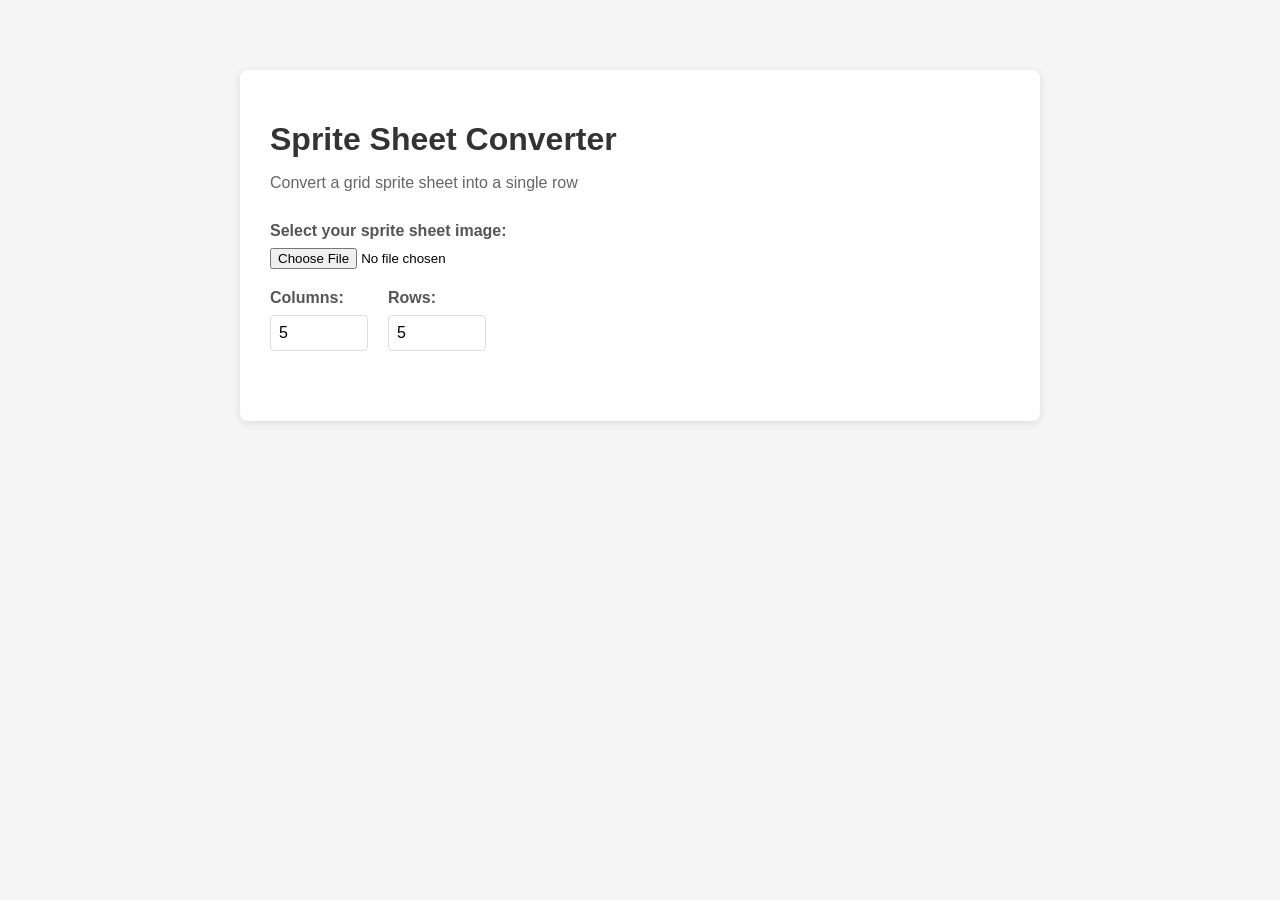
<file: sprite-sheet-converter.html>
<!DOCTYPE html>
<html lang="en">
<head>
    <meta charset="UTF-8">
    <meta name="viewport" content="width=device-width, initial-scale=1.0">
    <title>Sprite Sheet Grid to Row Converter</title>
    <style>
        body {
            font-family: Arial, sans-serif;
            max-width: 800px;
            margin: 50px auto;
            padding: 20px;
            background-color: #f5f5f5;
        }
        
        .container {
            background: white;
            padding: 30px;
            border-radius: 8px;
            box-shadow: 0 2px 10px rgba(0,0,0,0.1);
        }
        
        h1 {
            color: #333;
            margin-bottom: 10px;
        }
        
        .subtitle {
            color: #666;
            margin-bottom: 30px;
        }
        
        .input-group {
            margin-bottom: 20px;
        }
        
        label {
            display: block;
            margin-bottom: 8px;
            font-weight: bold;
            color: #555;
        }
        
        input[type="file"] {
            display: block;
            margin-bottom: 10px;
        }
        
        input[type="number"] {
            width: 80px;
            padding: 8px;
            border: 1px solid #ddd;
            border-radius: 4px;
            font-size: 16px;
        }
        
        .grid-inputs {
            display: flex;
            gap: 20px;
            margin-bottom: 20px;
        }
        
        button {
            background-color: #4CAF50;
            color: white;
            padding: 12px 24px;
            border: none;
            border-radius: 4px;
            cursor: pointer;
            font-size: 16px;
            margin-top: 10px;
        }
        
        button:hover {
            background-color: #45a049;
        }
        
        button:disabled {
            background-color: #cccccc;
            cursor: not-allowed;
        }
        
        .preview {
            margin-top: 30px;
            padding-top: 30px;
            border-top: 2px solid #eee;
        }
        
        canvas {
            border: 1px solid #ddd;
            display: block;
            margin: 10px 0;
            max-width: 100%;
            height: auto;
        }
        
        .preview-title {
            font-weight: bold;
            margin-bottom: 10px;
            color: #555;
        }
        
        #downloadBtn {
            background-color: #2196F3;
        }
        
        #downloadBtn:hover {
            background-color: #0b7dda;
        }
    </style>
</head>
<body>
    <div class="container">
        <h1>Sprite Sheet Converter</h1>
        <p class="subtitle">Convert a grid sprite sheet into a single row</p>
        
        <div class="input-group">
            <label for="fileInput">Select your sprite sheet image:</label>
            <input type="file" id="fileInput" accept="image/*">
        </div>
        
        <div class="grid-inputs">
            <div class="input-group">
                <label for="columns">Columns:</label>
                <input type="number" id="columns" value="5" min="1" max="50">
            </div>
            
            <div class="input-group">
                <label for="rows">Rows:</label>
                <input type="number" id="rows" value="5" min="1" max="50">
            </div>
        </div>
        
        <div class="preview" id="previewSection" style="display: none;">
            <div class="preview-title">Original Sprite Sheet:</div>
            <canvas id="originalCanvas"></canvas>
            
            <div class="preview-title" style="margin-top: 20px;">Single Row Output:</div>
            <canvas id="outputCanvas"></canvas>
            
            <button id="downloadBtn">Download Single Row Sprite Sheet</button>
        </div>
    </div>

    <script>
        // Get references to all the HTML elements we'll need
        const fileInput = document.getElementById('fileInput');
        const columnsInput = document.getElementById('columns');
        const rowsInput = document.getElementById('rows');
        const previewSection = document.getElementById('previewSection');
        const originalCanvas = document.getElementById('originalCanvas');
        const outputCanvas = document.getElementById('outputCanvas');
        const downloadBtn = document.getElementById('downloadBtn');
        
        // Store the loaded image so we can reprocess it if grid values change
        let loadedImage = null;
        
        // This function runs when the user selects a file
        fileInput.addEventListener('change', function(e) {
            const file = e.target.files[0];
            
            // Make sure a file was actually selected
            if (!file) return;
            
            // Create a FileReader to read the image file
            const reader = new FileReader();
            
            // This function runs when the file is loaded
            reader.onload = function(event) {
                // Create a new Image object
                const img = new Image();
                
                // This function runs when the image is fully loaded
                img.onload = function() {
                    loadedImage = img;
                    processImage();
                };
                
                // Set the image source to the file data
                img.src = event.target.result;
            };
            
            // Start reading the file as a data URL
            reader.readAsDataURL(file);
        });
        
        // Reprocess the image when grid values change
        columnsInput.addEventListener('change', function() {
            if (loadedImage) processImage();
        });
        
        rowsInput.addEventListener('change', function() {
            if (loadedImage) processImage();
        });
        
        // This is the main function that does all the work
        function processImage() {
            // Get the grid dimensions from the input fields
            const cols = parseInt(columnsInput.value);
            const rows = parseInt(rowsInput.value);
            
            // Calculate how big each individual sprite frame is
            const frameWidth = loadedImage.width / cols;
            const frameHeight = loadedImage.height / rows;
            
            // Calculate total number of frames
            const totalFrames = cols * rows;
            
            // Show the preview section
            previewSection.style.display = 'block';
            
            // === STEP 1: Display the original image ===
            originalCanvas.width = loadedImage.width;
            originalCanvas.height = loadedImage.height;
            const originalCtx = originalCanvas.getContext('2d');
            originalCtx.drawImage(loadedImage, 0, 0);
            
            // === STEP 2: Create the single row sprite sheet ===
            // The output will be: (frameWidth * totalFrames) wide and frameHeight tall
            outputCanvas.width = frameWidth * totalFrames;
            outputCanvas.height = frameHeight;
            const outputCtx = outputCanvas.getContext('2d');
            
            // Clear the canvas (make it transparent)
            outputCtx.clearRect(0, 0, outputCanvas.width, outputCanvas.height);
            
            // Loop through each frame in the grid
            let frameIndex = 0;
            for (let row = 0; row < rows; row++) {
                for (let col = 0; col < cols; col++) {
                    // Calculate where this frame is in the original image
                    const sourceX = col * frameWidth;
                    const sourceY = row * frameHeight;
                    
                    // Calculate where to place this frame in the output
                    const destX = frameIndex * frameWidth;
                    const destY = 0; // Always at the top since it's a single row
                    
                    // drawImage with 9 parameters:
                    // drawImage(image, sourceX, sourceY, sourceWidth, sourceHeight, 
                    //           destX, destY, destWidth, destHeight)
                    // This copies a rectangular section from the source and draws it at a destination
                    outputCtx.drawImage(
                        loadedImage,
                        sourceX, sourceY, frameWidth, frameHeight,  // Source rectangle
                        destX, destY, frameWidth, frameHeight       // Destination rectangle
                    );
                    
                    frameIndex++;
                }
            }
        }
        
        // Handle the download button
        downloadBtn.addEventListener('click', function() {
            // Convert the canvas to a data URL (PNG format)
            const dataURL = outputCanvas.toDataURL('image/png');
            
            // Create a temporary download link
            const link = document.createElement('a');
            link.download = 'sprite-sheet-single-row.png';
            link.href = dataURL;
            
            // Trigger the download
            link.click();
        });
    </script>
</body>
</html>
</file>
